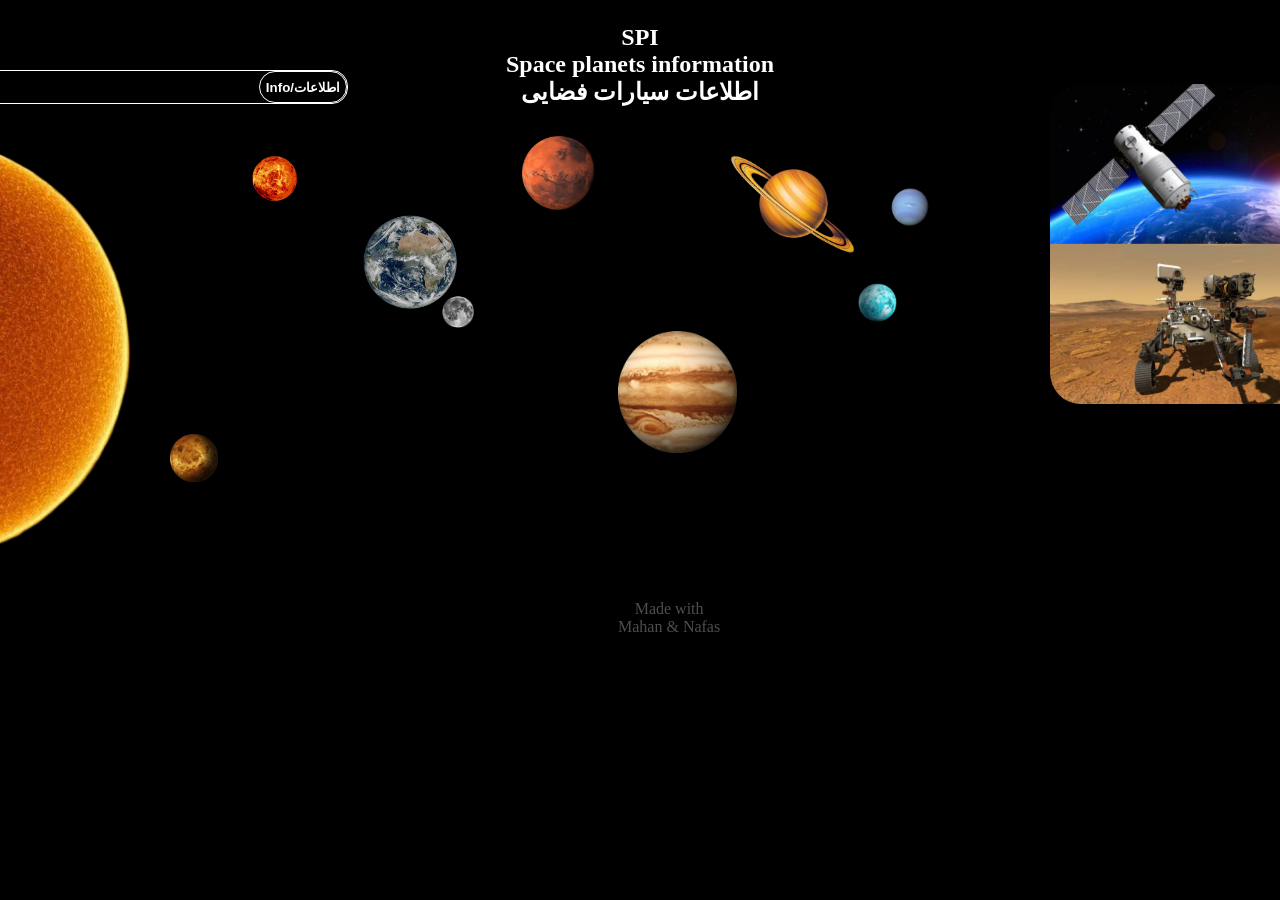
<file: index.html>
<!DOCTYPE html>
<html lang="en">

<head>
    <meta charset="UTF-8">
    <meta name="viewport" content="width=device-width, initial-scale=1.0">
    <link rel="stylesheet" href="style.css">
    <title>SPI</title>
</head>

<body>
    <!-- header -->
    <p class="title"><b>SPI<br>Space planets information<br>اطلاعات سیارات فضایی</b></p>
    <!-- button -->
    <div class="page2">
        <a href="project.html" target="_blank"><button class="information">
                <b>Info/اطلاعات</b>
            </button>
        </a>
    </div>
    <div class="planets">
        <div class="S">
            <a href="" target="_blank"> <img class="Sun p" src="1Sun.png"></a>
        </div>
        <div class="S">
            <a href="" target="_blank"> <img class="Mercury p" src="2Mercury.png"></a>
        </div>
    </div>
    <div class="S">
        <a href="" target="_blank"> <img class="Venus p" src="3Venus.png"></a>
    </div>
    </div>
    <div class="S">
        <a href="" target="_blank"> <img class="Earth p" src="4Earth.png"></a>
    </div>
    <div class="S">
        <a href="" target="_blank"> <img class="Moon p" src="5Moon.png"></a>
    </div>
    </div>
    <div class="S">
        <a href="" target="_blank"> <img class="Mars p" src="6Mars.png"></a>
    </div>
    </div>
    <div class="S">
        <a href="" target="_blank"> <img class="Jupiter p" src="7Jupiter.png"></a>
    </div>
    <div class="S">
        <a href="" target="_blank"> <img class="Saturn" src="8Saturn.png"></a>
    </div>
    <div class="S">
        <a href="" target="_blank"> <img class="Uranus p" src="9Uranus.png"></a>
    </div>
    <div class="S">
        <a href="" target="_blank"> <img class="Neptune p" src="10Neptune.png"></a>
    </div>
    </div>
    <a href="machine.html" target="_blank">
    <div class="infop">
    <img class="probe" src="probe.jpg" alt="">
    </div>
    </a>

    <div class="s star">.</div>
    <div class="s1 star"></div>
    <div class="s2 star"></div>
    <div class="s3 star"></div>
    <div class="s4 star"></div>
    <div class="s5 star"></div>
    <div class="s6 star"></div>
    <div class="s7 star"></div>
    <div class="s8 star"></div>
    <div class="s9 star"></div>
    <div class="s10 star"></div>
    <div class="s11 star"></div>
    <div class="s12 star"></div>
    <div class="s13 star"></div>
    <div class="s14 star"></div>
    <div class="s15 star"></div>
    <div class="s16 star"></div>
    <div class="s17 star"></div>
    <div class="s18 star"></div>
    <div class="s19 star"></div>
    <div class="s20 star"></div>
    <div class="s12 star"></div>
    <div class="s22 star"></div>
    <div class="s23 star"></div>
    <div class="s24 star"></div>
    <div class="s25 star"></div>
    <div class="s26 star"></div>
    <div class="s27 star"></div>
    <div class="s28 star"></div>
    <div class="s29 star"></div>
    <div class="s30 star"></div>
    <div class="s31 star"></div>
    <div class="s32 star"></div>
    <div class="s33 star"></div>
    <div class="s34 star"></div>
    <div class="s35 star"></div>
    <div class="s36 star"></div>
    <div class="s37 star"></div>
    <div class="s38 star"></div>
    <div class="s39 star"></div>
    <div class="s40 star"></div>
    <div class="s41 star"></div>
    <div class="s42 star"></div>
    <div class="s43 star"></div>
    <div class="s44 star"></div>
    <div class="s45 star"></div>
    <div class="s46 star"></div>
    <div class="s47 star"></div>
    <div class="s48 star"></div>
    <div class="s49 star"></div>
    <div class="s50 star"></div>
    <div class="s51 star"></div>
    <div class="s52 star"></div>
    <div class="s53 star"></div>
    <div class="s54 star"></div>
    <div class="s55 star"></div>
    <div class="s56 star"></div>
    <div class="s57 star"></div>
    <div class="s58 star"></div>
    <div class="s59 star"></div>
    <div class="s60 star"></div>
    <span class="list">
        <p class="Made">Made with<br>Mahan & Nafas</p>
</body>

</html>
</file>
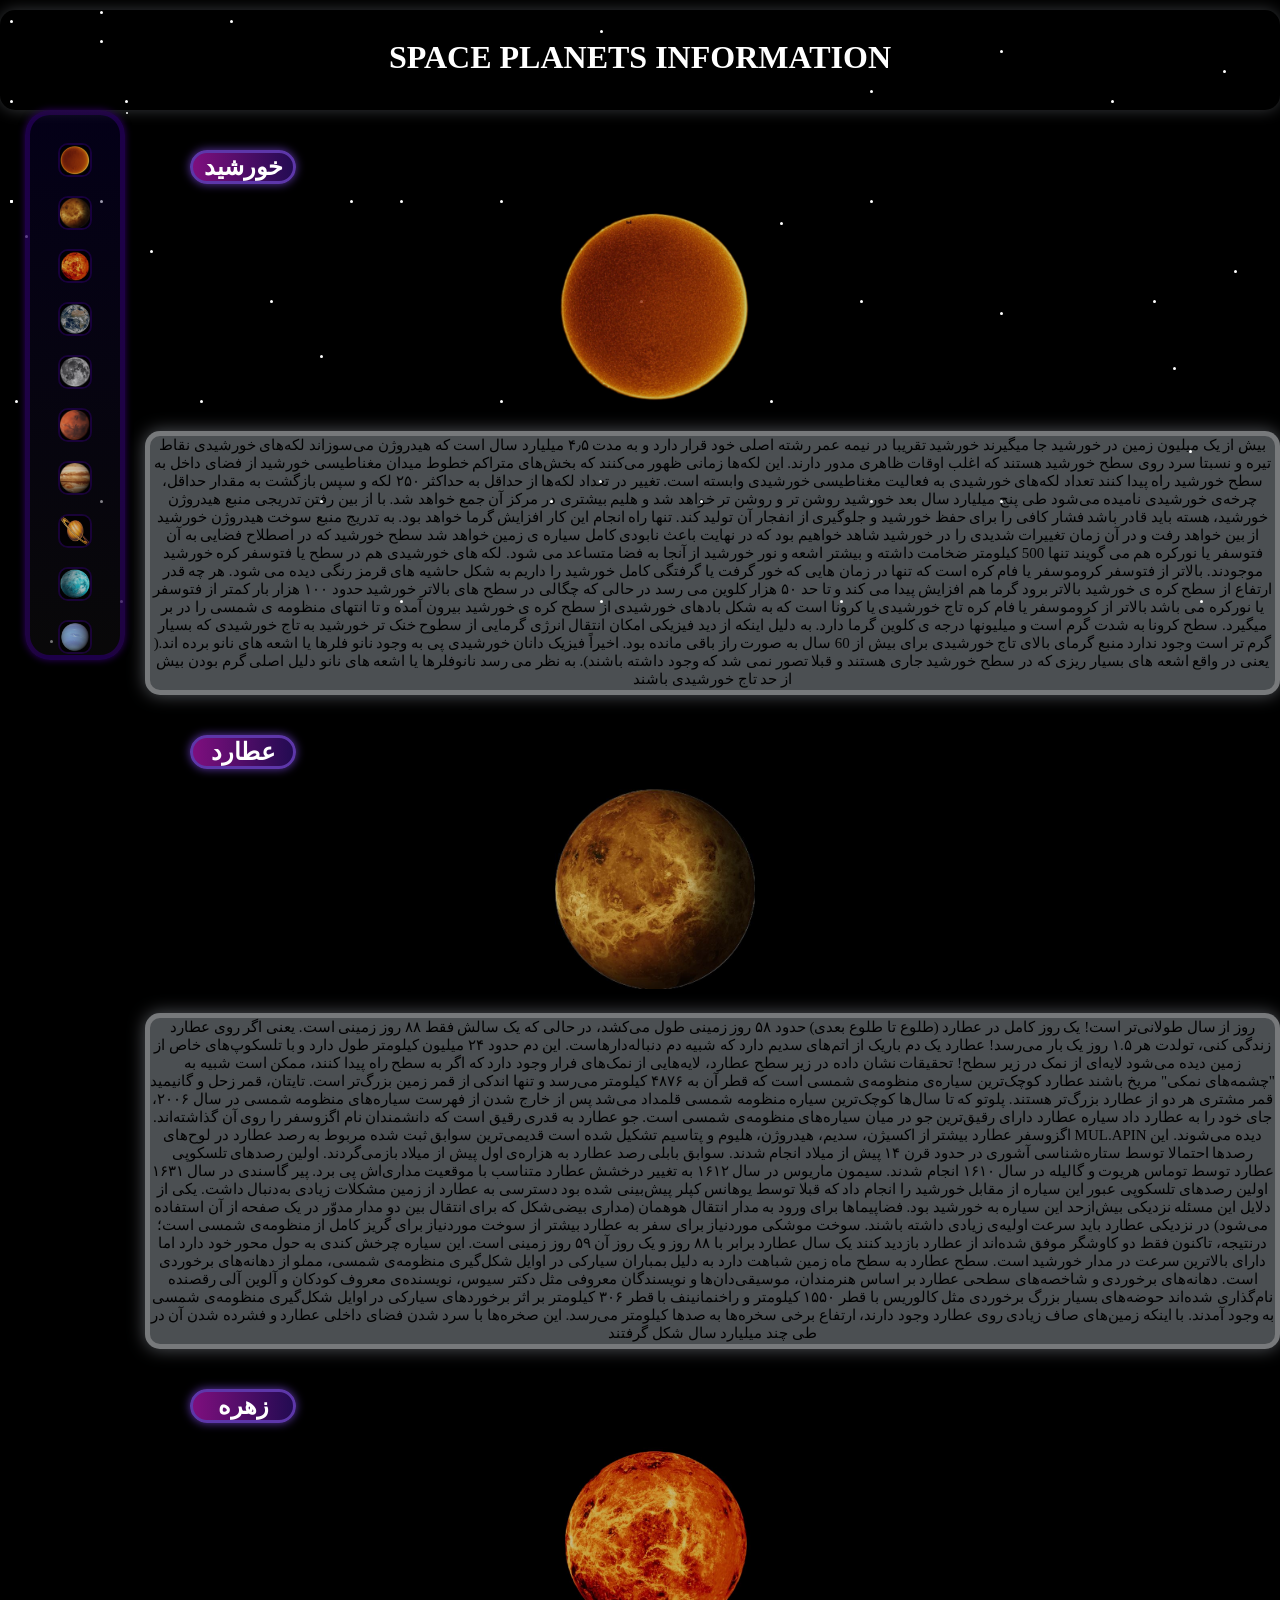
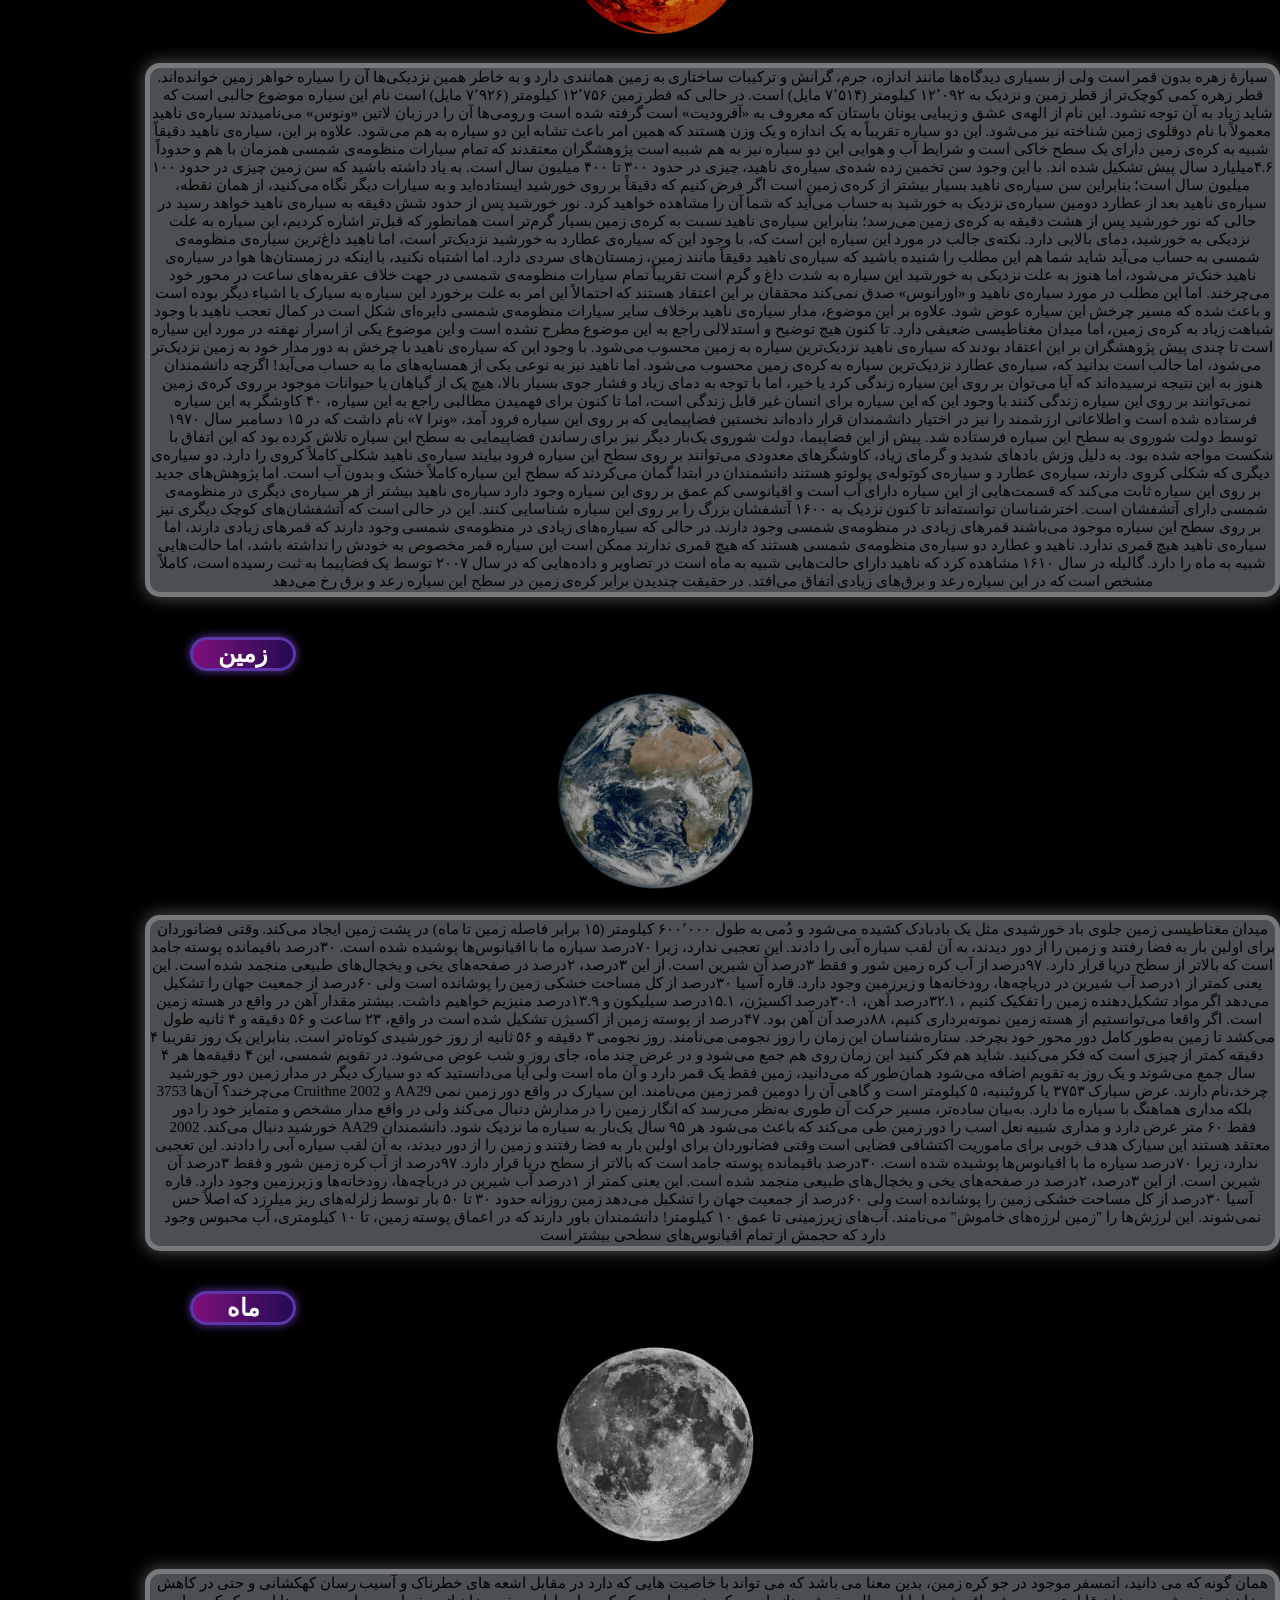
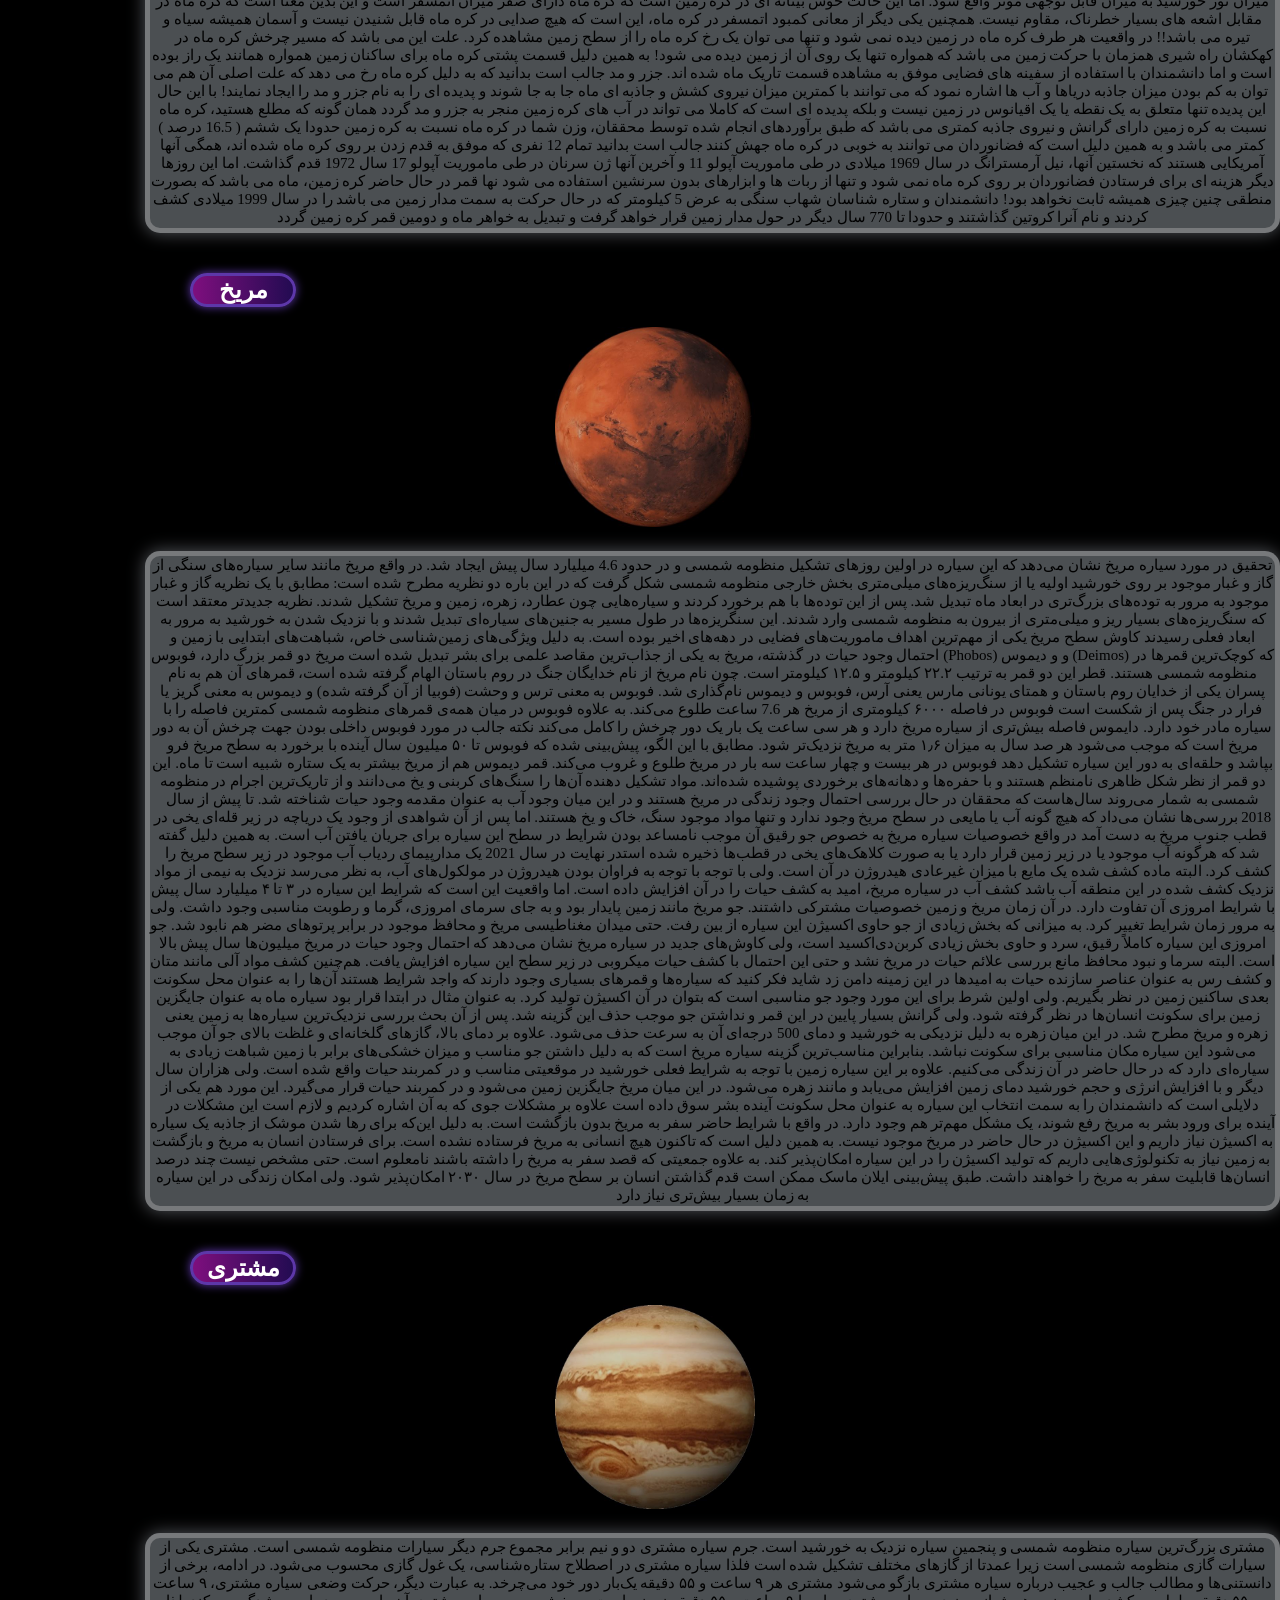
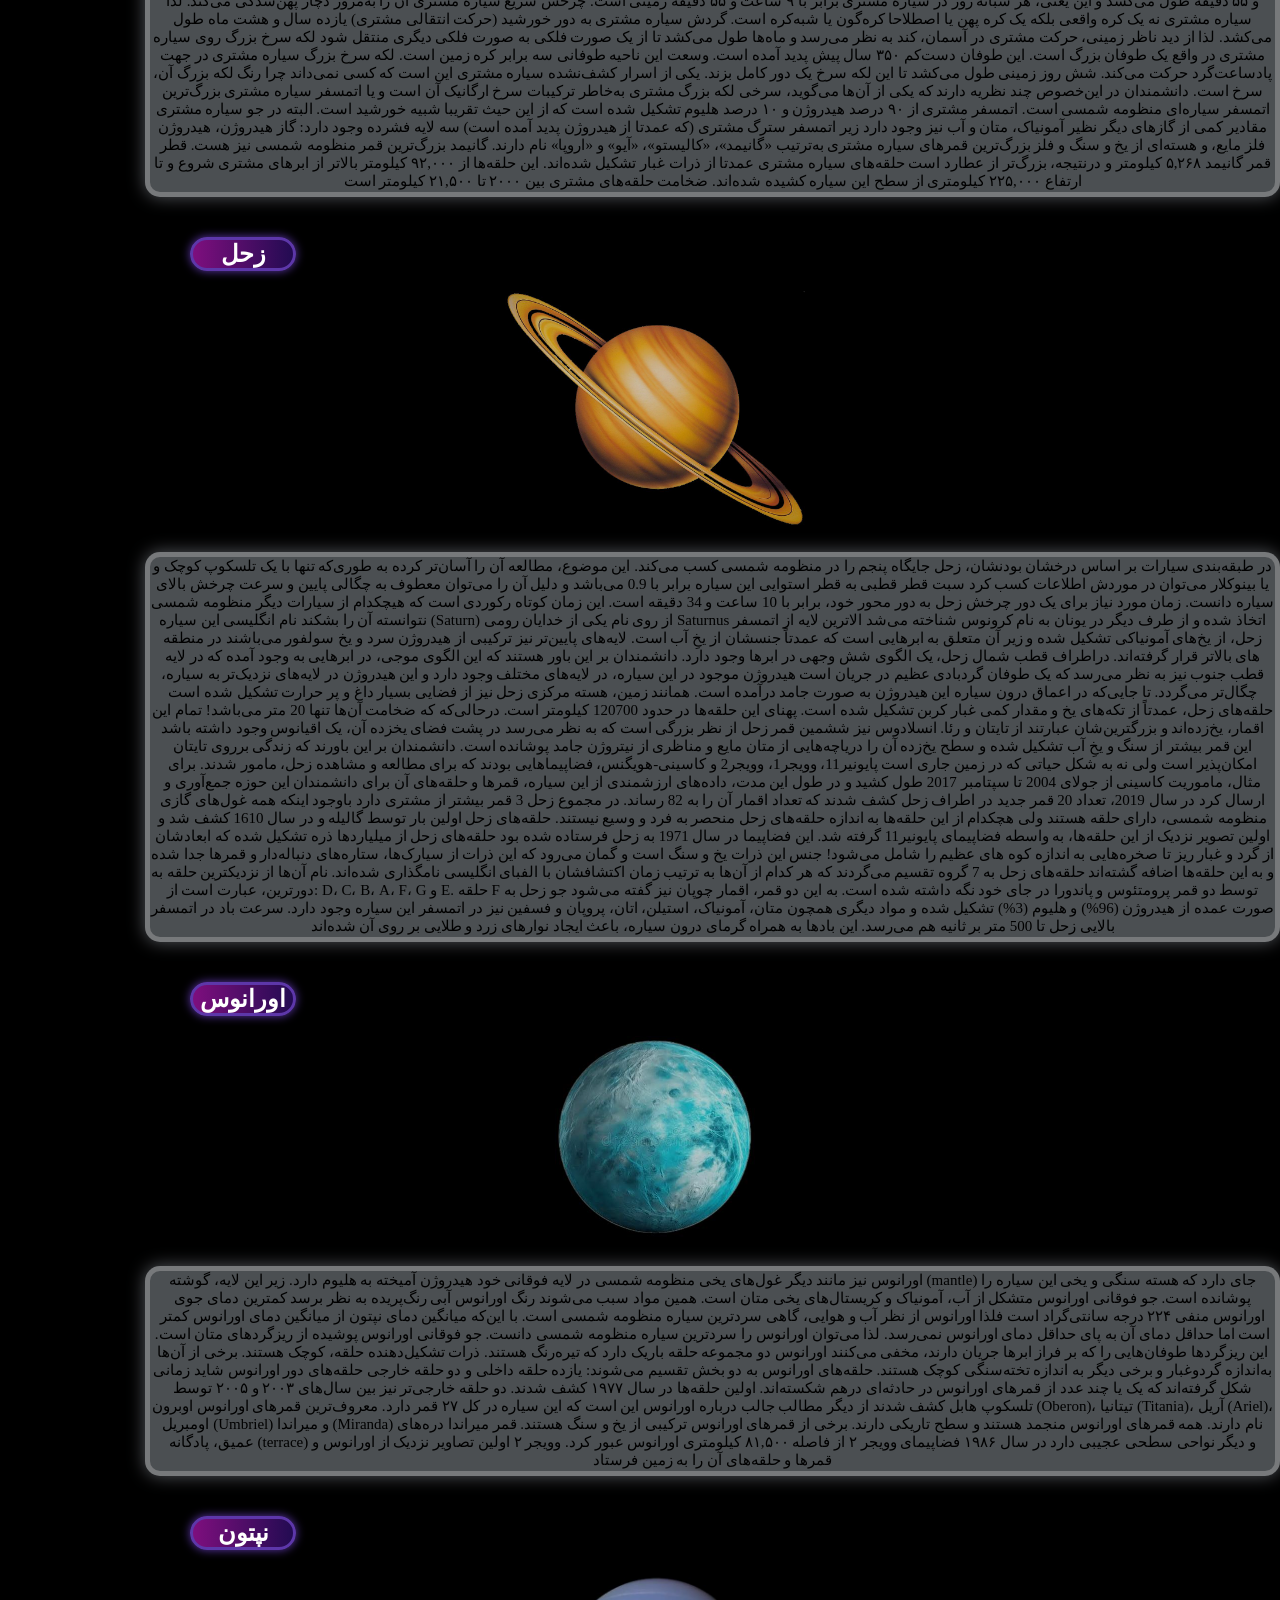
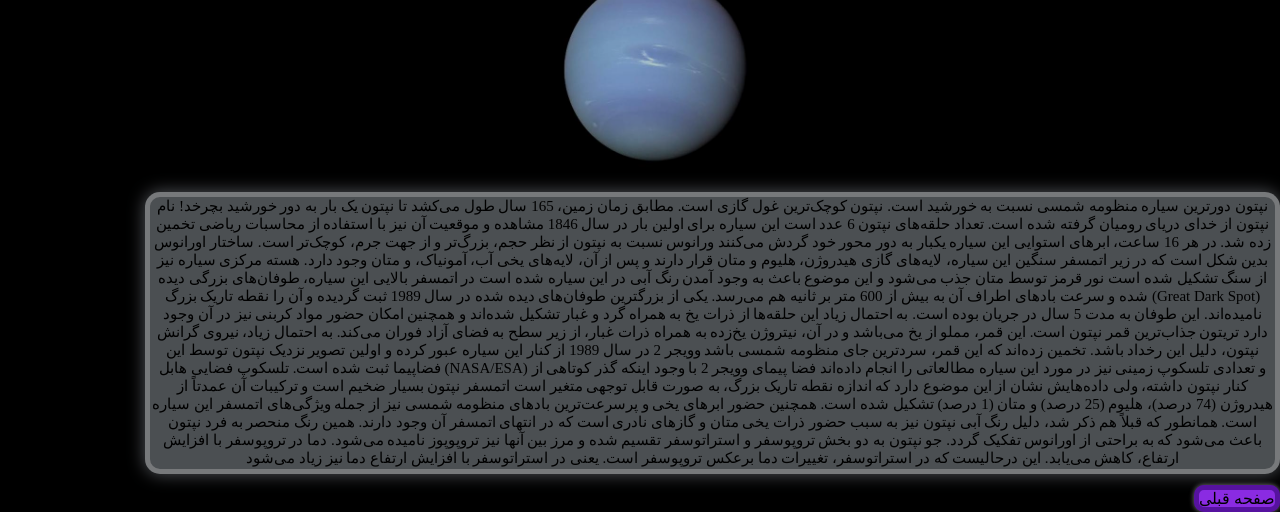
<file: project.html>
<!DOCTYPE html>
<html lang="en">
<head>
    <meta charset="UTF-8">
    <meta name="viewport" content="width=device-width, initial-scale=1.0">
    <title>Document</title>
    <link rel="stylesheet" href="project.css">
</head>
<body>

    <h1 id="h1">
    SPACE PLANETS INFORMATION
    </h1>

    <div class="stars star">.</div>
    <div class="stars1 star"></div>
    <div class="stars2 star"></div>
    <div class="stars3 star"></div>
    <div class="stars4 star"></div>
    <div class="stars5 star"></div>
    <div class="stars6 star"></div>
    <div class="stars7 star"></div>
    <div class="stars8 star"></div>
    <div class="stars9 star"></div>
    <div class="stars10 star"></div>
    <div class="stars11 star"></div>
    <div class="stars12 star"></div>
    <div class="stars13"></div>
    <div class="stars14"></div>
    <div class="stars15"></div>
    <div class="stars16"></div>
    <div class="stars17"></div>
    <div class="stars18"></div>
    <div class="stars19"></div>
    <div class="stars20"></div>
    <div class="stars12"></div>
    <div class="stars22"></div>
    <div class="stars23"></div>
    <div class="stars24"></div>
    <div class="stars25"></div>
    <div class="stars26"></div>
    <div class="stars27"></div>
    <div class="stars28"></div>
    <div class="stars29"></div>
    <div class="stars30"></div>
    <div class="s31"></div>
    <div class="s32"></div>
    <div class="s33"></div>
    <div class="s34"></div>
    <div class="s35"></div>
    <div class="s36"></div>
    <div class="s37"></div>
    <div class="s38"></div>
    <div class="s39"></div>
    <div class="s40"></div>
    <div class="s41"></div>
    <div class="s42"></div>
    <div class="s43"></div>
    <div class="s44"></div>
    <div class="s45"></div>
    <div class="s46"></div>
    <div class="s47"></div>
    <div class="s48"></div>
    <div class="s49"></div>
    <div class="s50"></div>
    <div class="s51"></div>
    <div class="s52"></div>
    <div class="s53"></div>
    <div class="s54"></div>
    <div class="s55"></div>
    <div class="s56 star"></div>
    <div class="s57"></div>
    <div class="s58"></div>
    <div class="s59"></div>
    <div class="s60"></div>
    <div class="nav">
    <nav>
    <ol>
        <li><a href="#khorshid"><img src="IMG_20260526_182409.jpg" alt="خورشید" class="snav"></a></li>
        <li><a href="#atarod"><img src="IMG_20260526_182413.jpg" alt="عطارد" class="snav"></a></li>
        <li><a href="#zohre"><img src="IMG_20260526_182416.jpg" alt="زهره" class="snav"></a></li>
        <li><a href="#zamin"><img src="IMG_20260526_182420.jpg" alt="زمین" class="snav"></a></li>
        <li><a href="#mah"><img src="IMG_20260526_182453.jpg" alt="ماه" class="snav"></a></li>
        <li><a href="#merikh"><img src="IMG_20260526_182423.jpg" alt="مریخ" class="snav"></a></li>
        <li><a href="#moshtari"><img src="IMG_20260526_182439.jpg" alt="مشتری" class="snav"></a></li>
        <li><a href="#zohal"><img src="IMG_20260526_182442.jpg" alt="زحل" class="snav"></a></li>
        <li><a href="#oranoos"><img src="IMG_20260526_182445.jpg" alt="اورانوس" class="snav"></a></li>
        <li><a href="#nepton"><img src="IMG_20260526_182448.jpg" alt="نپتون" class="snav"></a></li>
    </ol>
</nav>
</div>

    
<h2 id="khorshid" >خورشید</h2>
<img src="IMG_20260526_182409.jpg" alt="خورشید">
<p>بیش از یک میلیون زمین  در خورشید جا میگیرند
خورشید تقریبا در نیمه عمر رشته اصلی خود قرار دارد و به مدت ۴٫۵ میلیارد سال است که هیدروژن می‌سوزاند 
لکه‌های خورشیدی نقاط تیره و نسبتا سرد روی سطح خورشید هستند که اغلب اوقات ظاهری مدور دارند. این لکه‌ها زمانی ظهور می‌کنند که بخش‌های متراکم خطوط میدان مغناطیسی خورشید از فضای داخل به سطح خورشید راه پیدا کنند
تعداد لکه‌های خورشیدی به فعالیت مغناطیسی خورشیدی وابسته است. تغییر در تعداد لکه‌ها از حداقل به حداکثر ۲۵۰ لکه و سپس بازگشت به مقدار حداقل، چرخه‌ی خورشیدی نامیده می‌شود
طی پنج میلیارد سال بعد خورشید روشن تر و روشن تر خواهد شد و هلیم بیشتری در مرکز آن جمع خواهد شد. با از بین رفتن تدریجی منبع هیدروژن خورشید، هسته باید قادر باشد فشار کافی را برای حفظ خورشید و جلوگیری از انفجار آن تولید کند. تنها راه انجام این کار افزایش گرما خواهد بود. به تدریج منبع سوخت هیدروژن خورشید از بین خواهد رفت و در آن زمان تغییرات شدیدی را در خورشید شاهد خواهیم بود که در نهایت باعث نابودی کامل سیاره ی زمین خواهد شد
سطح خورشید که در اصطلاح فضایی به آن فتوسفر یا نورکره هم می گویند تنها 500 کیلومتر ضخامت داشته و بیشتر اشعه و نور خورشید از آنجا به فضا متساعد می شود. لکه های خورشیدی هم در سطح یا فتوسفر کره خورشید موجودند. بالاتر از فتوسفر کروموسفر یا فام کره است که تنها در زمان هایی که خور گرفت یا گرفتگی کامل خورشید را داریم به شکل حاشیه های قرمز رنگی دیده می شود. هر چه قدر ارتفاع از سطح کره ی خورشید بالاتر برود گرما هم افزایش پیدا می کند و تا حد ۵۰ هزار کلوین می رسد در حالی که چگالی در سطح های بالاتر خورشید حدود ۱۰۰ هزار بار کمتر از فتوسفر یا نورکره می باشد
بالاتر از کروموسفر یا فام کره تاج خورشیدی یا کرونا است که به شکل بادهای خورشیدی از سطح کره ی خورشید بیرون آمده و تا انتهای منظومه ی شمسی را در بر میگیرد. سطح کرونا به شدت گرم است و میلیونها درجه ی کلوین گرما دارد. به دلیل اینکه از دید فیزیکی امکان انتقال انرژی گرمایی از سطوح خنک تر خورشید به تاج خورشیدی که بسیار گرم تر است وجود ندارد منبع گرمای بالای تاج خورشیدی برای بیش از 60 سال به صورت راز باقی مانده بود. اخیراً فیزیک دانان خورشیدی پی به وجود نانو فلرها یا اشعه های نانو برده اند.( یعنی در واقع اشعه های بسیار ریزی که در سطح خورشید جاری هستند و قبلا تصور نمی شد که وجود داشته باشند). به نظر می رسد نانوفلرها یا اشعه های نانو دلیل اصلی گرم بودن بیش از حد تاج خورشیدی باشند
</p>



<h2 id="atarod">عطارد</h2>
<img src="IMG_20260526_182413.jpg" alt="عطارد">
<p>روز از سال طولانی‌تر است! یک روز کامل در عطارد (طلوع تا طلوع بعدی) حدود ۵۸ روز زمینی طول می‌کشد، در حالی که یک سالش فقط ۸۸ روز زمینی است. یعنی اگر روی عطارد زندگی کنی، تولدت هر ۱.۵ روز یک بار می‌رسد!
عطارد یک دم باریک از اتم‌های سدیم دارد که شبیه دم دنباله‌دارهاست. این دم حدود ۲۴ میلیون کیلومتر طول دارد و با تلسکوپ‌های خاص از زمین دیده می‌شود
لایه‌ای از نمک در زیر سطح! تحقیقات نشان داده در زیر سطح عطارد، لایه‌هایی از نمک‌های فرار وجود دارد که اگر به سطح راه پیدا کنند، ممکن است شبیه به "چشمه‌های نمکی" مریخ باشند
عطارد کوچک‌ترین سیاره‌ی منظومه‌ی شمسی است که قطر آن به ۴۸۷۶ کیلومتر می‌رسد و تنها اندکی از قمر زمین بزرگ‌تر است. تایتان، قمر زحل و گانیمید قمر مشتری هر دو از عطارد بزرگ‌تر هستند. پلوتو که تا سال‌ها کوچک‌ترین سیاره منظومه شمسی قلمداد می‌شد پس از خارج شدن از فهرست‌ سیاره‌های منظومه شمسی در سال ۲۰۰۶، جای خود را به عطارد داد
سیاره عطارد دارای رقیق‌ترین جو در میان سیاره‌های منظومه‌ی شمسی است. جو عطارد به قدری رقیق است که دانشمندان نام اگزوسفر را روی آن گذاشته‌اند. اگزوسفر عطارد بیشتر از اکسیژن، سدیم، هیدروژن، هلیوم و پتاسیم تشکیل شده است
قدیمی‌ترین سوابق ثبت شده‌ مربوط به رصد عطارد در لوح‌های MUL.APIN دیده می‌شوند. این رصدها احتمالا توسط ستاره‌شناسی آشوری در حدود قرن ۱۴ پیش از میلاد انجام شدند. سوابق بابلی رصد عطارد به هزاره‌ی اول پیش از میلاد بازمی‌گردند.

اولین رصدهای تلسکوپی عطارد توسط توماس هریوت و گالیله در سال ۱۶۱۰ انجام شدند. سیمون ماریوس در سال ۱۶۱۲ به تغییر درخشش عطارد متناسب با موقعیت مداری‌اش پی برد. پیر گاسندی در سال ۱۶۳۱ اولین رصدهای تلسکوپی عبور این سیاره از مقابل خورشید را انجام داد که قبلا توسط یوهانس کپلر پیش‌بینی شده بود
دسترسی به عطارد از زمین مشکلات زیادی به‌دنبال داشت. یکی از دلایل این مسئله نزدیکی بیش‌ازحد این سیاره به خورشید بود. فضاپیماها برای ورود به مدار انتقال هوهمان (مداری بیضی‌شکل که برای انتقال بین دو مدار مدوّر در یک صفحه از آن استفاده می‌شود) در نزدیکی عطارد باید سرعت اولیه‌ی زیادی داشته باشند. سوخت موشکی موردنیاز برای سفر به عطارد بیشتر از سوخت موردنیاز برای گریز کامل از منظومه‌ی شمسی است؛ درنتیجه، تاکنون فقط دو کاوشگر موفق شده‌اند از عطارد بازدید کنند
یک سال عطارد برابر با ۸۸ روز و یک روز آن ۵۹ روز زمینی است. این سیاره چرخش کندی به حول محور خود دارد اما دارای بالاترین سرعت در مدار خورشید است.

سطح عطارد به سطح ماه زمین شباهت دارد به دلیل بمباران سیارکی در اوایل شکل‌گیری منظومه‌ی شمسی، مملو از دهانه‌های برخوردی است. دهانه‌های برخوردی و شاخصه‌های سطحی عطارد بر اساس هنرمندان، موسیقی‌دان‌ها و نویسندگان معروفی مثل دکتر سیوس، نویسنده‌ی معروف کودکان و آلوین آلی رقصنده نام‌گذاری شده‌اند

حوضه‌های بسیار بزرگ برخوردی مثل کالوریس با قطر ۱۵۵۰ کیلومتر و راخنمانینف با قطر ۳۰۶ کیلومتر بر اثر برخوردهای سیارکی در اوایل شکل‌گیری منظومه‌ی شمسی به وجود آمدند. با اینکه زمین‌های صاف زیادی روی عطارد وجود دارند، ارتفاع برخی سخره‌ها به صدها کیلومتر می‌رسد. این صخره‌ها با سرد شدن فضای داخلی عطارد و فشرده شدن آن در طی چند میلیارد سال شکل گرفتند
</p>



<h2 id="zohre">زهره</h2>
<img src="IMG_20260526_182416.jpg" alt="زهره">
<p>سیارهٔ زهره بدون قمر است ولی از بسیاری دیدگاه‌ها مانند اندازه، جرم، گرانش و ترکیبات ساختاری به زمین همانندی دارد و به خاطر همین نزدیکی‌ها آن را سیاره خواهر زمین خوانده‌اند. قطر زهره کمی کوچک‌تر از قطر زمین و نزدیک به ۱۲٬۰۹۲ کیلومتر (۷٬۵۱۴ مایل) است. در حالی که قطر زمین ۱۲٬۷۵۶ کیلومتر (۷٬۹۲۶ مایل) است
    نام این سیاره موضوع جالبی است که شاید زیاد به آن توجه نشود. این نام از الهه‌ی عشق و زیبایی یونان باستان که معروف به «آفرودیت» است گرفته شده است و رومی‌ها آن را در زبان لاتین «ونوس» می‌نامیدند
    سیاره‌ی ناهید معمولاً با نام دوقلوی زمین شناخته نیز می‌شود. این دو سیاره تقریباً به یک اندازه و یک وزن هستند که همین امر باعث تشابه این دو سیاره به هم می‌شود. علاوه بر این، سیاره‌ی ناهید دقیقاً شبیه به کره‌ی زمین دارای یک سطح خاکی است و شرایط آب و هوایی این دو سیاره نیز به هم شبیه است
    پژوهشگران معتقدند که تمام سیارات منظومه‌ی شمسی همزمان با هم و حدوداً ۴.۶میلیارد سال پیش تشکیل شده اند. با این وجود سن تخمین زده شده‌ی سیاره‌ی ناهید، چیزی در حدود ۳۰۰ تا ۴۰۰ میلیون سال است. به یاد داشته باشید که سن زمین چیزی در حدود ۱۰۰ میلیون سال است؛ بنابراین سن سیاره‌ی ناهید بسیار بیشتر از کره‌ی زمین است
    اگر فرض کنیم که دقیقاً بر روی خورشید ایستاده‌اید و به سیارات دیگر نگاه می‌کنید، از همان نقطه، سیاره‌ی ناهید بعد از عطارد دومین سیاره‌ی نزدیک به خورشید به حساب می‌آید که شما آن را مشاهده خواهید کرد. نور خورشید پس از حدود شش دقیقه به سیاره‌ی ناهید خواهد رسید در حالی که نور خورشید پس از هشت دقیقه به کره‌ی زمین می‌رسد؛ بنابراین سیاره‌ی ناهید نسبت به کره‌ی زمین بسیار گرم‌تر است
    همانطور که قبل‌تر اشاره کردیم، این سیاره به علت نزدیکی به خورشید، دمای بالایی دارد. نکته‌ی جالب در مورد این سیاره این است که، با وجود این که سیاره‌ی عطارد به خورشید نزدیک‌تر است، اما ناهید داغ‌ترین سیاره‌ی منظومه‌ی شمسی به حساب می‌آید
    شاید شما هم این مطلب را شنیده باشید که سیاره‌ی ناهید دقیقاً مانند زمین، زمستان‌های سردی دارد. اما اشتباه نکنید، با اینکه در زمستان‌ها هوا در سیاره‌ی ناهید خنک‌تر می‌شود، اما هنوز به علت نزدیکی به خورشید این سیاره به شدت داغ و گرم است
    تقریباً تمام سیارات منظومه‌ی شمسی در جهت خلاف عقربه‌های ساعت در محور خود می‌چرخند. اما این مطلب در مورد سیاره‌ی ناهید و «اورانوس» صدق نمی‌کند
    محققان بر این اعتقاد هستند که احتمالاً این امر به علت برخورد این سیاره به سیارک یا اشیاء دیگر بوده است و باعث شده که مسیر چرخش این سیاره عوض شود. علاوه بر این موضوع، مدار سیاره‌ی ناهید برخلاف سایر سیارات منظومه‌ی شمسی دایره‌ای شکل است
در کمال تعجب ناهید با وجود شباهت زیاد به کره‌ی زمین، اما میدان مغناطیسی ضعیفی دارد. تا کنون هیچ توضیح و استدلالی راجع به این موضوع مطرح نشده است و این موضوع یکی از اسرار نهفته در مورد این سیاره است
تا چندی پیش پژوهشگران بر این اعتقاد بودند که سیاره‌ی ناهید نزدیک‌ترین سیاره به زمین محسوب می‌شود. با وجود این که سیاره‌ی ناهید با چرخش به دور مدار خود به زمین نزدیک‌تر می‌شود، اما جالب است بدانید که، سیاره‌ی عطارد نزدیک‌ترین سیاره به کره‌ی زمین محسوب می‌شود. اما ناهید نیز به نوعی یکی از همسایه‌های ما به حساب می‌آید!
اگرچه دانشمندان هنوز به این نتیجه نرسیده‌اند که آیا می‌توان بر روی این سیاره زندگی کرد یا خیر، اما با توجه به دمای زیاد و فشار جوی بسیار بالا، هیچ یک از گیاهان یا حیوانات موجود بر روی کره‌ی زمین نمی‌توانند بر روی این سیاره زندگی کنند
با وجود این که این سیاره برای انسان غیر قابل زندگی است، اما تا کنون برای فهمیدن مطالبی راجع به این سیاره، ۴۰ کاوشگر به این سیاره فرستاده شده است و اطلاعاتی ارزشمند را نیز در اختیار دانشمندان قرار داده‌اند
نخستین فضاپیمایی که بر روی این سیاره فرود آمد، «ونرا ۷» نام داشت که در ۱۵ دسامبر سال ۱۹۷۰ توسط دولت شوروی به سطح این سیاره فرستاده شد.
پیش از این فضاپیما، دولت شوروی یک‌بار دیگر نیز برای رساندن فضاپیمایی به سطح این سیاره تلاش کرده بود که این اتفاق با شکست مواجه شده بود. به دلیل وزش باد‌های شدید و گرمای زیاد، کاوشگر‌های معدودی می‌توانند بر روی سطح این سیاره فرود بیایند
سیاره‌ی ناهید شکلی کاملاً کروی را دارد. دو سیاره‌ی دیگری که شکلی کروی دارند، سیاره‌ی عطارد و سیاره‌ی کوتوله‌ی پولوتو هستند
دانشمندان در ابتدا گمان می‌کردند که سطح این سیاره کاملاً خشک و بدون آب است. اما پژوهش‌های جدید بر روی این سیاره ثابت می‌کند که قسمت‌هایی از این سیاره دارای آب است و اقیانوسی کم عمق بر روی این سیاره وجود دارد
سیاره‌ی ناهید بیشتر از هر سیاره‌ی دیگری در منظومه‌ی شمسی دارای آتشفشان است. اخترشناسان توانسته‌اند تا کنون نزدیک به ۱۶۰۰ آتشفشان بزرگ را بر روی این سیاره شناسایی کنند. این در حالی است که آتشفشان‌های کوچک دیگری نیز بر روی سطح این سیاره موجود می‌باشند
قمر‌های زیادی در منظومه‌ی شمسی وجود دارند. در حالی که سیاره‌های زیادی در منظومه‌ی شمسی وجود دارند که قمر‌های زیادی دارند، اما سیاره‌ی ناهید هیچ قمری ندارد. ناهید و عطارد دو سیاره‌ی منظومه‌ی شمسی هستند که هیچ قمری ندارند
ممکن است این سیاره قمر مخصوص به خودش را نداشته باشد، اما حالت‌هایی شبیه به ماه را دارد. گالیله در سال ۱۶۱۰ مشاهده کرد که ناهید دارای حالت‌هایی شبیه به ماه است
در تصاویر و داده‌هایی که در سال ۲۰۰۷ توسط یک فضاپیما به ثبت رسیده است، کاملاً مشخص است که در این سیاره رعد و برق‌های زیادی اتفاق می‌افتد. در حقیقت چندیدن برابر کره‌ی زمین در سطح این سیاره رعد و برق رخ می‌دهد
</p>



<h2 id="zamin">زمین</h2>
<img src="IMG_20260526_182420.jpg" alt="زمین">
<p>میدان مغناطیسی زمین جلوی باد خورشیدی مثل یک بادبادک کشیده می‌شود و دُمی به طول ۶۰۰٬۰۰۰ کیلومتر (۱۵ برابر فاصله زمین تا ماه) در پشت زمین ایجاد می‌کند.
وقتی فضانوردان برای اولین بار به فضا رفتند و زمین را از دور دیدند، به آن لقب سیاره آبی را دادند. این تعجبی ندارد، زیرا ۷۰درصد سیاره ما با اقیانوس‌ها پوشیده شده است. ۳۰درصد باقیمانده پوسته جامد است که بالاتر از سطح دریا قرار دارد.

۹۷درصد از آب کره زمین شور و فقط ۳درصد آن شیرین است. از این ۳درصد، ۲درصد در صفحه‌های یخی و یخچال‌های طبیعی منجمد شده است. این یعنی کمتر از ۱درصد آب شیرین در دریاچه‌ها، رودخانه‌ها و زیرزمین وجود دارد. قاره آسیا ۳۰درصد از کل مساحت خشکی زمین را پوشانده است ولی ۶۰درصد از جمعیت جهان را تشکیل می‌دهد
اگر مواد تشکیل‌دهنده زمین را تفکیک کنیم ، ۳۲.۱درصد آهن، ۳۰.۱درصد اکسیژن، ۱۵.۱درصد سیلیکون و ۱۳.۹درصد منیزیم خواهیم داشت. بیشتر مقدار آهن در واقع در هسته زمین است. اگر واقعا می‌توانستیم از هسته زمین نمونه‌برداری کنیم، ۸۸درصد آن آهن بود. ۴۷درصد از پوسته زمین از اکسیژن تشکیل شده است
در واقع، ۲۳ ساعت و ۵۶ دقیقه و ۴ ثانیه طول می‌کشد تا زمین به‌طور کامل دور محور خود بچرخد. ستاره‌شناسان این زمان را روز نجومی می‌نامند. روز نجومی ۳ دقیقه و ۵۶ ثانیه از روز خورشیدی کوتاه‌تر است. بنابراین یک روز تقریبا ۴ دقیقه کمتر از چیزی است که فکر می‌کنید. شاید هم فکر کنید این زمان روی هم جمع می‌شود و در عرض چند ماه، جای روز و شب عوض می‌شود. در تقویم شمسی، این ۴ دقیقه‌ها هر ۴ سال جمع می‌شوند و یک روز به تقویم اضافه می‌شود
همان‌طور که می‌دانید، زمین فقط یک قمر دارد و آن ماه است ولی آیا می‌دانستید که دو سیارک دیگر در مدار زمین دور خورشید می‌چرخند؟ آن‌ها 3753 Cruithne و 2002 AA29 نام دارند.

عرض سیارک ۳۷۵۳ یا کروئینیه، ۵ کیلومتر است و گاهی آن را دومین قمر زمین می‌نامند. این سیارک در واقع دور زمین نمی‎‌چرخد، بلکه مداری هماهنگ با سیاره ما دارد. به‌بیان ساده‌تر، مسیر حرکت آن طوری به‌نظر می‌رسد که انگار زمین را در مدارش دنبال می‌کند ولی در واقع مدار مشخص و متمایز خود را دور خورشید دنبال می‌کند.

2002 AA29 فقط ۶۰ متر عرض دارد و مداری شبیه نعل اسب را دور زمین طی می‌کند که باعث می‌شود هر ۹۵ سال یک‌بار به سیاره ما نزدیک شود. دانشمندان معتقد هستند این سیارک هدف خوبی برای ماموریت اکتشافی فضایی است
وقتی فضانوردان برای اولین بار به فضا رفتند و زمین را از دور دیدند، به آن لقب سیاره آبی را دادند. این تعجبی ندارد، زیرا ۷۰درصد سیاره ما با اقیانوس‌ها پوشیده شده است. ۳۰درصد باقیمانده پوسته جامد است که بالاتر از سطح دریا قرار دارد.

۹۷درصد از آب کره زمین شور و فقط ۳درصد آن شیرین است. از این ۳درصد، ۲درصد در صفحه‌های یخی و یخچال‌های طبیعی منجمد شده است. این یعنی کمتر از ۱درصد آب شیرین در دریاچه‌ها، رودخانه‌ها و زیرزمین وجود دارد. قاره آسیا ۳۰درصد از کل مساحت خشکی زمین را پوشانده است ولی ۶۰درصد از جمعیت جهان را تشکیل می‌دهد
زمین روزانه حدود ۳۰ تا ۵۰ بار توسط زلزله‌های ریز میلرزد که اصلاً حس نمی‌شوند. این لرزش‌ها را "زمین لرزه‌های خاموش" می‌نامند.
آب‌های زیرزمینی تا عمق ۱۰ کیلومتر! دانشمندان باور دارند که در اعماق پوسته زمین، تا ۱۰ کیلومتری، آب محبوس وجود دارد که حجمش از تمام اقیانوس‌های سطحی بیشتر است
</p>


<h2 id="mah">ماه</h2>
<img src="IMG_20260526_182453.jpg" alt="ماه">
<p>
همان گونه که می دانید، اتمسفر موجود در جو کره زمین، بدین معنا می باشد که می تواند با خاصیت هایی که دارد در مقابل اشعه های خطرناک و آسیب رسان کهکشانی و حتی در کاهش میزان نور خورشید به میزان قابل توجهی موثر واقع شود. اما این حالت خوش بینانه ای در کره زمین است که کره ماه دارای صفر میزان اتمسفر است و این بدین معنا است که کره ماه در مقابل اشعه های بسیار خطرناک، مقاوم نیست.

همچنین یکی دیگر از معانی کمبود اتمسفر در کره ماه، این است که هیچ صدایی در کره ماه قابل شنیدن نیست و آسمان همیشه سیاه و تیره می باشد!!
در واقعیت هر طرف کره ماه در زمین دیده نمی شود و تنها می توان یک رخ کره ماه را از سطح زمین مشاهده کرد. علت این می باشد که مسیر چرخش کره ماه در کهکشان راه شیری همزمان با حرکت زمین می باشد که همواره تنها یک روی آن از زمین دیده می شود!

به همین دلیل قسمت پشتی کره ماه برای ساکنان زمین همواره همانند یک راز بوده است و اما دانشمندان با استفاده از سفینه های فضایی موفق به مشاهده قسمت تاریک ماه شده اند.
جزر و مد جالب است بدانید که به دلیل کره ماه رخ می دهد که علت اصلی آن هم می توان به کم بودن میزان جاذبه دریاها و آب ها اشاره نمود که می توانند با کمترین میزان نیروی کشش و جاذبه ای ماه جا به جا شوند و پدیده ای را به نام جزر و مد را ایجاد نمایند!

با این حال این پدیده تنها متعلق به یک نقطه یا یک اقیانوس در زمین نیست و بلکه پدیده ای است که کاملا می تواند در آب های کره زمین منجر به جزر و مد گردد
همان گونه که مطلع هستید، کره ماه نسبت به کره زمین دارای گرانش و نیروی جاذبه کمتری می باشد که طبق برآوردهای انجام شده توسط محققان، وزن شما در کره ماه نسبت به کره زمین حدودا یک ششم ( 16.5 درصد ) کمتر می باشد و به همین دلیل است که فضانوردان می توانند به خوبی در کره ماه جهش کنند
جالب است بدانید تمام 12 نفری که موفق به قدم زدن بر روی کره ماه شده اند، همگی آنها آمریکایی هستند که نخستین آنها، نیل آرمسترانگ در سال 1969 میلادی در طی ماموریت آپولو 11 و آخرین آنها ژن سرنان در طی ماموریت آپولو 17 سال 1972 قدم گذاشت.

اما این روزها دیگر هزینه ای برای فرستادن فضانوردان بر روی کره ماه نمی شود و تنها از ربات ها و ابزارهای بدون سرنشین استفاده می شود
نها قمر در حال حاضر کره زمین، ماه می باشد که بصورت منطقی چنین چیزی همیشه ثابت نخواهد بود! دانشمندان و ستاره شناسان شهاب سنگی به عرض 5 کیلومتر که در حال حرکت به سمت مدار زمین می باشد را در سال 1999 میلادی کشف کردند و نام آنرا کروتین گذاشتند و حدودا تا 770 سال دیگر در حول مدار زمین قرار خواهد گرفت و تبدیل به خواهر ماه و دومین قمر کره زمین گردد
</p>



<h2 id="merikh">مریخ</h2>
<img src="IMG_20260526_182423.jpg" alt="مریخ">
<p>تحقیق در مورد سیاره مریخ نشان می‌دهد که این سیاره در اولین روزهای تشکیل منظومه شمسی و در حدود 4.6 میلیارد سال پیش ایجاد شد. در واقع مریخ مانند سایر سیاره‌های سنگی از گاز و غبار موجود بر روی خورشید اولیه یا از سنگ‌ریزه‌های میلی‌متری بخش خارجی منظومه شمسی شکل گرفت که در این باره دو نظریه مطرح شده است:
مطابق با یک نظریه گاز و غبار موجود به مرور به توده‌های بزرگ‌تری در ابعاد ماه تبدیل شد. پس از این توده‌ها با هم برخورد کردند و سیاره‌هایی چون عطارد، زهره، زمین و مریخ تشکیل شدند.
نظریه جدیدتر معتقد است که سنگ‌ریزه‌های بسیار ریز و میلی‌متری از بیرون به منظومه شمسی وارد شدند. این سنگریزه‌ها در طول مسیر به جنین‌های سیاره‌ای تبدیل شدند و با نزدیک شدن به خورشید به مرور به ابعاد فعلی رسیدند
کاوش سطح مریخ یکی از مهم‌ترین اهداف ماموریت‌های فضایی در دهه‌های اخیر بوده است. به دلیل ویژگی‌های زمین‌شناسی خاص، شباهت‌های ابتدایی با زمین و احتمال وجود حیات در گذشته، مریخ به یکی از جذاب‌ترین مقاصد علمی برای بشر تبدیل شده است
مریخ دو قمر بزرگ دارد، فوبوس (Phobos) و و دیموس (Deimos) که کوچک‌ترین قمرها در منظومه شمسی هستند. قطر این دو قمر به ترتیب ۲۲.۲ کیلومتر و ۱۲.۵ کیلومتر است. چون نام مریخ از نام خدایگان جنگ در روم باستان الهام گرفته شده است، قمرهای آن هم به نام پسران یکی از خدایان روم باستان و همتای یونانی مارس یعنی آرس، فوبوس و دیموس نام‌گذاری شد. فوبوس به معنی ترس و وحشت (فوبیا از آن گرفته شده) و دیموس به معنی گریز  یا فرار در جنگ پس از شکست است
فوبوس در فاصله ۶۰۰۰ کیلومتری از مریخ هر 7.6 ساعت طلوع می‌کند. به علاوه فوبوس در میان همه‌ی قمرهای منظومه شمسی کمترین فاصله را با سیاره مادر خود دارد. دایموس فاصله بیش‌تری از سیاره مریخ دارد و هر سی ساعت یک بار یک دور چرخش را کامل می‌کند
نکته جالب در مورد فوبوس داخلی بودن جهت چرخش آن به دور مریخ است که موجب می‌شود هر صد سال به میزان ۱٫۶ متر به مریخ نزدیک‌تر شود. مطابق با این الگو، پیش‌بینی شده که فوبوس تا ۵۰ میلیون سال آینده با برخورد به سطح مریخ فرو بپاشد و حلقه‌ای به دور این سیاره تشکیل دهد
فوبوس در هر بیست و چهار ساعت سه بار در مریخ طلوع و غروب می‌کند. قمر دیموس هم از مریخ بیشتر به یک ستاره شبیه است تا ماه. این دو قمر از نظر شکل ظاهری نامنظم هستند و با حفره‌ها و دهانه‌های برخوردی پوشیده شده‌اند. مواد تشکیل دهنده آن‌ها را سنگ‌های کربنی و یخ می‌دانند و از تاریک‌ترین اجرام در منظومه شمسی به شمار می‌روند
سال‌هاست که محققان در حال بررسی احتمال وجود زندگی در مریخ هستند و در این میان وجود آب به عنوان مقدمه وجود حیات شناخته شد. تا پیش از سال 2018 بررسی‌ها نشان می‌داد که هیچ گونه آب یا مایعی در سطح مریخ وجود ندارد و تنها مواد موجود سنگ، خاک و یخ هستند. اما پس از آن شواهدی از وجود یک دریاچه‌ در زیر قله‌ای یخی در قطب جنوب مریخ به دست آمد
در واقع خصوصیات سیاره مریخ به خصوص جو رقیق آن موجب نامساعد بودن شرایط در سطح این سیاره برای جریان یافتن آب است. به همین دلیل گفته شد که هرگونه آب موجود یا در زیر زمین قرار دارد یا به ‌صورت کلاهک‌های یخی در قطب‌ها ذخیره شده استدر نهایت در سال 2021 یک مدارپیمای ردیاب آب موجود در زیر سطح مریخ را کشف کرد. البته ماده کشف شده یک مایع با میزان غیرعادی هیدروژن در آن است. ولی با توجه با توجه به فراوان بودن هیدروژن در مولکول‌های آب، به نظر می‌رسد نزدیک به نیمی از مواد نزدیک کشف شده در این منطقه آب باشد
کشف آب در سیاره مریخ، امید به کشف حیات را در آن افزایش داده است. اما واقعیت این است که شرایط این سیاره در ۳ تا ۴ میلیارد سال پیش با شرایط امروزی آن تفاوت دارد. در آن زمان مریخ و زمین خصوصیات مشترکی داشتند. جو مریخ مانند زمین پایدار بود و به جای سرمای امروزی، گرما و رطوبت مناسبی وجود داشت. ولی به مرور زمان شرایط تغییر کرد. به میزانی که بخش زیادی از جو حاوی اکسیژن این سیاره از بین رفت. حتی میدان مغناطیسی مریخ و محافظ موجود در برابر پرتوهای مضر هم نابود شد. جو امروزی این سیاره کاملاً رقیق، سرد و حاوی بخش زیادی کربن‌دی‌اکسید است، ولی کاوش‌های جدید در سیاره مریخ نشان می‌دهد که احتمال وجود حیات در مریخ میلیون‌ها سال پیش بالا است. 
البته سرما و نبود محافظ مانع بررسی علائم حیات در مریخ نشد و حتی این احتمال با کشف حیات میکروبی در زیر سطح این سیاره افزایش یافت. هم‌چنین کشف مواد آلی مانند متان و کشف رس به عنوان عناصر سازنده حیات به امیدها در این زمینه دامن زد
شاید فکر کنید که سیاره‌ها و قمرهای بسیاری وجود دارند که واجد شرایط هستند آن‌ها را به عنوان محل سکونت بعدی ساکنین زمین در نظر بگیریم. ولی اولین شرط برای این مورد وجود جو مناسبی است که بتوان در آن اکسیژن تولید کرد. 

به عنوان مثال در ابتدا قرار بود سیاره ماه به عنوان جایگزین زمین برای سکونت انسان‌ها در نظر گرفته شود. ولی گرانش بسیار پایین در این قمر و نداشتن جو موجب حذف این گزینه شد. پس از آن بحث بررسی نزدیک‌ترین سیاره‌ها به زمین یعنی زهره و مریخ مطرح شد. در این میان زهره به دلیل نزدیکی به خورشید و دمای 500 درجه‌ای آن به سرعت حذف می‌شود. علاوه بر دمای بالا، گازهای گلخانه‌ای و غلظت بالای جو آن موجب می‌شود این سیاره مکان مناسبی برای سکونت نباشد. بنابراین مناسب‌ترین گزینه سیاره مریخ است که به دلیل داشتن جو مناسب و میزان خشکی‌های برابر با زمین شباهت زیادی به سیاره‌ای دارد که در حال حاضر در آن زندگی می‌کنیم.

علاوه بر این سیاره زمین با توجه به شرایط فعلی خورشید در موقعیتی مناسب و در کمربند حیات واقع شده است. ولی هزاران سال دیگر و با افزایش انرژی و حجم خورشید دمای زمین افزایش می‌یابد و مانند زهره می‌شود. در این میان مریخ جایگزین زمین می‌شود و در کمربند حیات قرار می‌گیرد. این مورد هم یکی از دلایلی است که دانشمندان را به سمت انتخاب این سیاره به عنوان محل سکونت آینده بشر سوق داده است
علاوه بر مشکلات جوی که به آن اشاره کردیم و لازم است این مشکلات در آینده برای ورود بشر به مریخ رفع شوند، یک مشکل مهم‌تر هم وجود دارد. در واقع با شرایط حاضر سفر به مریخ بدون بازگشت است. به دلیل این‌که برای رها شدن موشک از جاذبه یک سیاره به اکسیژن نیاز داریم و این اکسیژن در حال حاضر در مریخ موجود نیست. به همین دلیل است که تاکنون هیچ انسانی به مریخ فرستاده نشده است. برای فرستادن انسان به مریخ و بازگشت به زمین نیاز به تکنولوژی‌هایی داریم که تولید اکسیژن را در این سیاره امکان‌پذیر کند. 

به علاوه جمعیتی که قصد سفر به مریخ را داشته باشند نامعلوم است. حتی مشخص نیست چند درصد انسان‌ها قابلیت سفر به مریخ را خواهند داشت. طبق پیش‌بینی ایلان ماسک ممکن است قدم گذاشتن انسان بر سطح مریخ در سال ۲۰۳۰ امکان‌پذیر شود. ولی امکان زندگی در این سیاره به زمان بسیار بیش‌تری نیاز دارد
</p>



<h2 id="moshtari">مشتری</h2>
<img src="IMG_20260526_182439.jpg" alt="مشتری">
<p>مشتری بزرگ‌ترین سیاره منظومه شمسی و پنجمین سیاره نزدیک به خورشید است. جرم سیاره مشتری دو و نیم برابر مجموع جرم دیگر سیارات منظومه شمسی است. مشتری یکی از سیارات گازی منظومه شمسی است زیرا عمدتا از گازهای مختلف تشکیل شده است فلذا سیاره مشتری در اصطلاح ستاره‌شناسی، یک غول گازی محسوب می‌شود. در ادامه، برخی از دانستنی‌ها و مطالب جالب و عجیب درباره سیاره مشتری بازگو می‌شود
مشتری هر ۹ ساعت و ۵۵ دقیقه یک‌بار دور خود می‌چرخد. به عبارت دیگر، حرکت وضعی سیاره مشتری، ۹ ساعت و ۵۵ دقیقه طول می‌کشد و این یعنی، هر شبانه روز در سیاره مشتری برابر با ۹ ساعت و ۵۵ دقیقه زمینی است. چرخش سریع سیاره مشتری آن را به‌مرور دچار پهن‌شدگی می‌کند. لذا سیاره مشتری‌ نه یک کره واقعی بلکه یک کره پهن یا اصطلاحا کره‌گون یا شبه‌کره است.
گردش سیاره مشتری به دور خورشید (حرکت انتقالی مشتری) یازده سال و هشت ماه طول می‌کشد. لذا از دید ناظر زمینی، حرکت مشتری در آسمان، کند به نظر می‌رسد و ماه‌ها طول می‌کشد تا از یک صورت فلکی به صورت فلکی دیگری منتقل شود
لکه سرخ بزرگ روی سیاره مشتری در واقع یک طوفان بزرگ است. این طوفان دست‌کم ۳۵۰ سال پیش پدید آمده است. وسعت این ناحیه طوفانی سه برابر کره زمین است.

لکه سرخ بزرگ سیاره مشتری در جهت پادساعت‌گرد حرکت می‌کند. شش روز زمینی طول می‌کشد تا این لکه سرخ یک دور کامل بزند. یکی از اسرار کشف‌نشده سیاره مشتری این است که کسی نمی‌داند چرا رنگ لکه بزرگ آن، سرخ است. دانشمندان در این‌خصوص چند نظریه دارند که یکی از آن‌ها می‌گوید، سرخی لکه بزرگ مشتری به‌خاطر ترکیبات سرخ ارگانیک آن است
و یا اتمسفر سیاره مشتری بزرگ‌ترین اتمسفر سیاره‌ای منظومه شمسی است. اتمسفر مشتری از ۹۰ درصد هیدروژن و ۱۰ درصد هلیوم تشکیل شده است که از این حیث تقریبا شبیه خورشید است. البته در جو سیاره مشتری مقادیر کمی از گازهای دیگر نظیر آمونیاک، متان و آب نیز وجود دارد
زیر اتمسفر سترگ مشتری (که عمدتا از هیدروژن پدید آمده است) سه لایه فشرده وجود دارد: گاز هیدروژن، هیدروژن فلز مایع، و هسته‌ای از یخ و سنگ و فلز
بزرگ‌ترین قمرهای سیاره مشتری به‌‌ترتیب «گانیمد»، «کالیستو»، «آیو» و «اروپا» نام دارند. گانیمد بزرگ‌ترین قمر منظومه شمسی نیز هست. قطر قمر گانیمد ۵,۲۶۸ کیلومتر و درنتیجه، بزرگ‌تر از عطارد است
حلقه‌های سیاره مشتری عمدتا از ذرات غبار تشکیل شده‌اند. این حلقه‌ها از ۹۲,۰۰۰ کیلومتر بالاتر از ابرهای مشتری شروع و تا ارتفاع ۲۲۵,۰۰۰ کیلومتری از سطح این سیاره کشیده شده‌اند. ضخامت حلقه‌های مشتری بین ۲۰۰۰ تا ۲۱,۵۰۰ کیلومتر است
</p>


<h2 id="zohal">زحل</h2>
<img src="IMG_20260526_182442.jpg" alt="زحل" class="zohale">
<p>در طبقه‌بندی سیارات بر اساس درخشان بودنشان، زحل جایگاه پنجم را در منظومه شمسی کسب می‌کند. این موضوع، مطالعه آن را آسان‌تر کرده به طوری‌که تنها با یک تلسکوپ کوچک و یا بینوکلار می‌توان در موردش اطلاعات کسب کرد
سبت قطر قطبی به قطر استوایی این سیاره برابر با 0.9 می‌باشد و دلیل آن را می‌توان معطوف به چگالی پایین و سرعت چرخش بالای سیاره دانست. زمان مورد نیاز برای یک دور چرخش زحل به دور محور خود، برابر با 10 ساعت و 34 دقیقه است. این زمان کوتاه رکوردی است که هیچکدام از سیارات دیگر منظومه شمسی نتوانسته آن را بشکند
نام انگلیسی این سیاره (Saturn) از روی نام یکی از خدایان رومی Saturnus اتخاذ شده و از طرف دیگر در یونان به نام کرونوس شناخته می‌شد
الاترین لایه از اتمسفر زحل، از یخ‌های آمونیاکی تشکیل شده و زیر آن متعلق به ابرهایی است که عمدتاً جنسشان از یخِ آب است. لایه‌های پایین‌تر نیز ترکیبی از هیدروژن سرد و یخ سولفور می‌باشند
در منطقه اطراف قطب شمال زحل، یک الگوی شش وجهی در ابرها وجود دارد. دانشمندان بر این باور هستند که این الگوی موجی، در ابرهایی به وجود آمده که در لایه‎‌های بالاتر قرار گرفته‌اند. در قطب جنوب نیز به نظر می‌رسد که یک طوفان گردبادی عظیم در جریان است
هیدروژن موجود در این سیاره، در لایه‌های مختلف وجود دارد و این هیدروژن در لایه‌های نزدیک‌تر به سیاره، چگال‌تر می‌گردد. تا جایی‌که در اعماق درون سیاره این هیدروژن به صورت جامد درآمده است. همانند زمین، هسته مرکزی زحل نیز از فضایی بسیار داغ و پر حرارت تشکیل شده است
حلقه‌های زحل، عمدتاً از تکه‌های یخ و مقدار کمی غبار کربن تشکیل شده است. پهنای این حلقه‌ها در حدود 120700 کیلومتر است. درحالی‌که که ضخامت آن‌ها تنها 20 متر می‌باشد!
تمام این اقمار، یخ‌زده‌اند و بزرگترین‌شان عبارتند از تایتان و رئا. انسلادوس نیز ششمین قمر زحل از نظر بزرگی است که به نظر می‌رسد در پشت فضای یخزده آن، یک اقیانوس وجود داشته باشد
این قمر بیشتر از سنگ و یخِ آب تشکیل شده و سطح یخ‌زده آن را دریاچه‌هایی از متان مایع و مناظری از نیتروژن جامد پوشانده است. دانشمندان بر این باورند که زندگی برروی تایتان امکان‌پذیر است ولی نه به شکل حیاتی که در زمین جاری است
پایونیر11، وویجر1، وویجر2 و کاسینی-هویگنس، فضاپیماهایی بودند که برای مطالعه و مشاهده زحل، مامور شدند. برای مثال، ماموریت کاسینی از جولای 2004 تا سپتامبر 2017 طول کشید و در طول این مدت، داده‌های ارزشمندی از این سیاره، قمرها و حلقه‌های آن برای دانشمندان این حوزه جمع‌آوری و ارسال کرد
در سال 2019، تعداد 20 قمر جدید در اطراف زحل کشف شدند که تعداد اقمار آن را به 82 رساند. در مجموع زحل 3 قمر بیشتر از مشتری دارد
باوجود اینکه همه غول‌های گازی منظومه شمسی، دارای حلقه هستند ولی هچکدام از این حلقه‌ها به اندازه حلقه‌های زحل منحصر به فرد و وسیع نیستند. حلقه‌های زحل اولین بار توسط گالیله و در سال 1610 کشف شد و اولین تصویر نزدیک از این حلقه‌ها، به واسطه فضاپیمای پایونیر11 گرفته شد. این فضاپیما در سال 1971 به زحل فرستاده شده بود
حلقه‌های زحل از میلیاردها ذره تشکیل شده که ابعادشان از گرد و غبار ریز تا صخره‌هایی به اندازه کوه های عظیم را شامل می‌شود! جنس این ذرات یخ و سنگ است و گمان می‌رود که این ذرات از سیارک‌ها، ستاره‌های دنباله‌دار و قمر‌ها جدا شده و به این حلقه‌ها اضافه گشته‌اند
حلقه‌های زحل به 7 گروه تقسیم می‌گردند که هر کدام از آن‌ها به ترتیب زمان اکتشافشان با الفبای انگلیسی نامگذاری شده‌اند. نام آن‌ها از نزدیکترین حلقه به دورترین، عبارت است از: D، C، B، A، F، G و E. حلقه F توسط دو قمر پرومتئوس و پاندورا در جای خود نگه داشته شده است. به این دو قمر، اقمار چوپان نیز گفته می‌شود
جو زحل به صورت عمده از هیدروژن (96%) و هلیوم (3%) تشکیل شده و مواد دیگری همچون متان، آمونیاک، استیلن، اتان، پروپان و فسفین نیز در اتمسفر این سیاره وجود دارد. سرعت باد در اتمسفر بالایی زحل تا 500 متر بر ثانیه هم می‌رسد. این بادها به همراه گرمای درون سیاره، باعث ایجاد نوارهای زرد و طلایی بر روی آن شده‌اند
</p>



<h2 id="oranoos">اورانوس</h2>
<img src="IMG_20260526_182445.jpg" alt="اورانوس">
<p>اورانوس نیز مانند دیگر غول‌های یخی منظومه شمسی در لایه فوقانی خود هیدروژن آمیخته به هلیوم دارد. زیر این لایه، گوشته (mantle) جای دارد که هسته سنگی و یخی این سیاره را پوشانده است. جو فوقانی اورانوس متشکل از آب، آمونیاک و کریستال‌های یخی متان است. همین مواد سبب می‌شوند رنگ اورانوس آبی رنگ‌پریده به نظر برسد
کمترین دمای جوی اورانوس منفی ۲۲۴ درجه سانتی‌گراد است فلذا اورانوس از نظر آب و هوایی، گاهی سردترین سیاره منظومه شمسی است. با این‌که میانگین دمای نپتون از میانگین دمای اورانوس کمتر است اما حداقل دمای آن به پای حداقل دمای اورانوس نمی‌رسد. لذا می‌توان اورانوس را سردترین سیاره منظومه شمسی دانست. جو فوقانی اورانوس پوشیده از ریزگردهای متان است. این ریزگردها طوفان‌هایی را که بر فراز ابرها جریان دارند، مخفی می‌کنند
اورانوس دو مجموعه حلقه باریک دارد که تیره‌رنگ هستند. ذرات تشکیل‌دهنده حلقه، کوچک هستند. برخی از آن‌ها به‌اندازه گردوغبار و برخی دیگر به اندازه تخته‌سنگی کوچک هستند. حلقه‌های اورانوس به دو بخش تقسیم می‌شوند: یازده حلقه داخلی و دو حلقه خارجی
حلقه‌های دور اورانوس شاید زمانی شکل گرفته‌اند که یک یا چند عدد از قمرهای اورانوس در حادثه‌ای درهم شکسته‌اند. اولین حلقه‌ها در سال ۱۹۷۷ کشف شدند. دو حلقه خارجی‌تر نیز بین سال‌های ۲۰۰۳ و ۲۰۰۵ توسط تلسکوپ هابل کشف شدند
از دیگر مطالب جالب درباره اورانوس این است که این سیاره در کل ۲۷ قمر دارد. معروف‌ترین قمرهای اورانوس اوبرون (Oberon)، تیتانیا (Titania)، آریل (Ariel)، اومبریل (Umbriel) و میراندا (Miranda) نام دارند. همه قمرهای اورانوس منجمد هستند و سطح تاریکی دارند. برخی از قمرهای اورانوس ترکیبی از یخ و سنگ هستند. قمر میراندا دره‌های عمیق، پادگانه (terrace) و دیگر نواحی سطحی عجیبی دارد
در سال ۱۹۸۶ فضاپیمای وویجر ۲ از فاصله ۸۱,۵۰۰ کیلومتری اورانوس عبور کرد. وویجر ۲ اولین تصاویر نزدیک از اورانوس و قمرها و حلقه‌های آن را به زمین فرستاد
</p>



<h2 id="nepton">نپتون</h2>
<img src="IMG_20260526_182448.jpg" alt="نپتون">
<p>نپتون دورترین سیاره منظومه شمسی نسبت به خورشید است.
نپتون کوچک‌ترین غول گازی است.
مطابق زمان زمین، 165 سال طول می‌کشد تا نپتون یک بار به دور خورشید بچرخد!
نام نپتون از خدای دریای رومیان گرفته شده است.
تعداد حلقه‌های نپتون 6 عدد است
این سیاره برای اولین بار در سال 1846 مشاهده و موقعیت آن نیز با استفاده از محاسبات ریاضی تخمین زده شد.
در هر 16 ساعت، ابرهای استوایی این سیاره یکبار به دور محور خود گردش می‌کنند
ورانوس نسبت به نپتون از نظر حجم، بزرگ‌تر و از جهت جرم، کوچک‌تر است. ساختار اورانوس بدین شکل است که در زیر اتمسفر سنگین این سیاره، لایه‌های گازی هیدروژن، هلیوم و متان قرار دارند و پس از آن، لایه‌های یخی آب، آمونیاک، و متان وجود دارد. هسته مرکزی سیاره نیز از سنگ تشکیل شده است
نور قرمز توسط متان جذب می‌شود و این موضوع باعث به وجود آمدن رنگ آبی در این سیاره شده است
در اتمسفر بالایی این سیاره، طوفان‌های بزرگی دیده شده و سرعت بادهای اطراف آن به بیش از 600 متر بر ثانیه هم می‌رسد. یکی از بزرگترین طوفان‌های دیده شده در سال 1989 ثبت گردیده و آن را نقطه تاریک بزرگ (Great Dark Spot) نامیده‌اند. این طوفان به مدت 5 سال در جریان بوده است.
به احتمال زیاد این حلقه‌ها از ذرات یخ به همراه گرد و غبار تشکیل شده‌اند و همچنین امکان حضور مواد کربنی نیز در آن وجود دارد
تریتون جذاب‌ترین قمر نپتون است. این قمر، مملو از یخ می‌باشد و در آن، نیتروژن یخ‌زده به همراه ذرات غبار، از زیر سطح به فضای آزاد فوران می‌کند. به احتمال زیاد، نیروی گرانش نپتون، دلیل این رخداد باشد. تخمین زده‌اند که این قمر، سردترین جای منظومه شمسی باشد
وویجر 2 در سال 1989 از کنار این سیاره عبور کرده و اولین تصویر نزدیک نپتون توسط این فضاپیما ثبت شده است. تلسکوپ فضایی هابل (NASA/ESA) و تعدادی تلسکوپ زمینی نیز در مورد این سیاره مطالعاتی را انجام داده‌اند
فضا پیمای وویجر 2 با وجود اینکه گذر کوتاهی از کنار نپتون داشته، ولی داده‌هایش نشان از این موضوع دارد که اندازه نقطه تاریک بزرگ، به صورت قابل توجهی متغیر است
اتمسفر نپتون بسیار ضخیم است و ترکیبات آن عمدتاً از هیدروژن (74 درصد)، هلیوم (25 درصد) و متان (1 درصد) تشکیل شده است. همچنین حضور ابرهای یخی و پرسرعت‌ترین بادهای منظومه شمسی نیز از جمله ویژگی‌های اتمسفر این سیاره است. همانطور که قبلاً هم ذکر شد، دلیل رنگ آبی نپتون نیز به سبب حضور ذرات یخی متان و گازهای نادری است که در انتهای اتمسفر آن وجود دارند. همین رنگ منحصر به فرد نپتون باعث می‌شود که به براحتی از اورانوس تفکیک گردد.

جو نپتون به دو بخش تروپوسفر و استراتوسفر تقسیم شده و مرز بین آنها نیز تروپوپوز نامیده می‌شود. دما در تروپوسفر با افزایش ارتفاع، کاهش می‌یابد. این درحالیست که در استراتوسفر، تغییرات دما برعکس تروپوسفر است. یعنی در استراتوسفر با افزایش ارتفاع دما نیز زیاد می‌شود
</p>



<a href="index.html" class="دکمه">صفحه قبلی</a>

</body>
</html>
</file>
<file: style.css>
/* bgc */
body{
    text-align: center;
    margin: 10px;
    background-color: black;
    padding-left: 0;
    position: relative;
}
/* title */
.title{
    color: white;
    font-size: x-large;
}
/* button */
.page2{
    top: -60px;
    animation: none;
    border: solid 1px white;
    width: 25rem;
    height: 2rem;
    border-radius: 1rem;
    position: relative;
    left: -4rem;
    transition: 0.6s;
}
.page2:hover{
    box-shadow: 0px 0px 10px rgb(199, 228, 255);
    /* filter: drop-shadow(0px 0px 10px rgb(199, 228, 255)); */
    transition: 0.6s;
}
.information{
    position: absolute;
    background: none;
    color: white;
    border: white 1px solid;
    border-radius: 20px;
    right: 0px;
    height: 2rem;
    transition: 0.5s;
    cursor: pointer;
}
.information:hover{
    transition: 0.5s;
    color: black;
    background-color: white;
    box-shadow: 0px 0px 10px rgb(199, 228, 255);
}
a{
    color: white;
    text-decoration: none;
}
a:hover{
    color: black;
}
/* planets */
.planets{
    position: relative;
    animation: none;
}
.S{
    animation: none;
}
.Sun{
    position: absolute;
    top: -50px;
    left: -20rem;
    height: 29rem;
    transition: 0.5s;
} 
.Sun:hover{
    scale: 1.1;
    filter: drop-shadow(0px 0px 50px rgb(180, 87, 0));
}
.Mercury{
    position: absolute;
    top: 270px;
    left: 10rem;
    height: 3rem;
    transition: 0.5s;
}
.Mercury:hover{
    scale: 1.5;
    filter: drop-shadow(0px 0px 10px rgb(255, 124, 2));
}
.Venus{
    position: absolute;
    top: 130px;
    left: 15rem;
    height: 3rem;
    transition: 0.5s;
}
.Venus:hover{
    scale: 1.5;
    filter: drop-shadow(0px 0px 10px rgb(255, 81, 0));
}
.Earth{
    position: absolute;
    top: 190px;
    left: 22rem;
    height: 6rem;
    transition: 0.5s;
}
.Earth:hover{
    scale: 1.3;
    filter: drop-shadow(0px 0px 10px rgb(0, 132, 255));
}
.Moon{
    position: absolute;
    top: 17rem;
    left: 27rem;
    height: 2rem;
    transition: 0.5s;
}
.Moon:hover{
    scale: 1.3;
    filter: drop-shadow(0px 0px 10px rgb(199, 228, 255));
}
.Mars{
    position: absolute;
    top: 7rem;
    left: 32rem;
    height: 4.6rem;
    transition: 0.5s;
}
.Mars:hover{
    scale: 1.3;
    filter: drop-shadow(0px 0px 10px rgb(255, 82, 1));
}
.Jupiter{
    position: absolute;
    top: 19.2rem;
    left: 38rem;
    height: 7.6rem;
    transition: 0.5s;
}
.Jupiter:hover{
    scale: 1.3;
    filter: drop-shadow(0px 0px 10px rgb(253, 132, 76));
}
.Saturn{
    position: absolute;
    top: 8.2rem;
    left: 45rem;
    height: 6.2rem;
    transition: 0.5s;
    cursor: pointer;
}
.Saturn:hover{
    scale: 1.3;
    filter: drop-shadow(0px 0px 10px rgb(255, 158, 94));
}
.Uranus{
    position: absolute;
    top: 16.2rem;
    left: 53rem;
    height: 2.5rem;
    transition: 0.5s;
}
.Uranus:hover{
    scale: 1.3;
    filter: drop-shadow(0px 0px 10px rgb(90, 203, 255));
}
.Neptune{
    position: absolute;
    top: 10.2rem;
    left: 55rem;
    height: 2.5rem;
    transition: 0.5s;
}
.Neptune:hover{
    scale: 1.3;
    filter: drop-shadow(0px 0px 10px rgb(0, 153, 255));
}
.p:hover{
    transition: 0.5s;
    cursor: pointer;
    border-radius: 50%;
}
.infop{
    position: relative;
    border: none;
    height: 20rem;
    width: 19rem;
    left: 65rem;
    top: -5rem;
    border-radius: 10%;
    overflow: hidden;
    transition: 0.4s;
    cursor: pointer;
}
.infop:hover{
    transition: 0.4s;
    filter: drop-shadow(0px 0px 10px rgb(0, 132, 255));
    scale: 1.04;
}
.probe{
    position: absolute;
    height: 20rem;
    width: 19rem;
    left: 0rem;
}
/* Made */
.Made{
    position: absolute;
    color: white;
    top: 35rem;
    left: 38rem;
    opacity: 0.3;
}
/* stars */
.s {
    top: 100px;
    left: 125px;
    animation: star 2s ease-in-out 1s infinite;
    display: none;
}
.s1 {
    top: 400px;
    left: 1000px;
    animation: star 1s ease-in-out 3s infinite;
}
.s2 {
    top: 200px;
    left: 100px;
    animation: star 3s ease-in-out 2s infinite;
}
.s3 {
    top: 250px;
    left: 150px;
    animation: star 2s ease-in-out 3.5s infinite;
}
.s4 {
    top: 11px;
    left: 100px;
    animation: star 3s ease-in-out 1s infinite;
}
.s5 {
    top: 300px;
    left: 270px;
    animation: star 1s ease-in-out 3ms infinite;
}
.s6 {
    top: 20px;
    left: 230px;
    animation: star 2s ease-in-out 6s infinite;
}
.s7 {
    top: 200px;
    left: 500px;
    animation: star 1s ease-in-out 4s infinite;
}
.s8 {
    top: 30px;
    left: 600px;
    animation: star 3s ease-in-out 2.2s infinite;
}
.s9 {
    top: 600px;
    left: 600px;
    animation: star 1s ease-in-out 1.4s infinite;
}
.s10 {
    top: 500px;
    left: 550px;
    animation: star 3.5s ease-in-out 1s infinite;
}
.s11 {
    top: 40px;
    left: 100px;
    animation: star 2.4s ease-in-out 2s infinite;
}
.s12 {
    top: 200px;
    left: 10px;
    animation: star 1s ease-in-out 2s infinite;
}
.s13 {
    top: 400px;
    left: 15px;
    animation: star 2.5s ease-in-out 1s infinite;
}
.s14 {
    top: 235px;
    left: 25px;
    animation: star 2s ease-in-out 2s infinite;
}
.s15 {
    top: 20px;
    left: 10px;
    animation: star 1.5s ease-in-out 1s infinite;
}
.s16 {
    top: 500px;
    left: 100px;
    animation: star 5s ease-in-out 1s infinite;
}
.s17 {
    top: 400px;
    left: 200px;
    animation: star 4s ease-in-out 1.9s infinite;
}
.s18 {
    top: 50px;
    left: 500px;
    animation: star 2.5s ease-in-out 2s infinite;
}
.s19 {
    top: 200px;
    left: 10px;
    animation: star 3s ease-in-out 2s infinite;
}
.s20 {
    top: 600px;
    left: 120px;
    animation: star 5s ease-in-out 1s infinite;
}
.s21 {
    top: 40rem;
    left: 50px;
    animation: star 8s ease-in-out 2s infinite;
}
.s22 {
    top: 30rem;
    left: 599px;
    animation: star 3s ease-in-out 1s infinite;
}
.s23 {
    top: 40rem;
    left: 50px;
    animation: star 1s ease-in-out 2s infinite;
}
.s24 {
    top: 500px;
    left: 320px;
    animation: star 9s ease-in-out 4s infinite;
}
.s25 {
    top: 355px;
    left: 320px;
    animation: star 6s ease-in-out 2s infinite;
}
.s26 {
    top: 200px;
    left: 350px;
    animation: star 12ms ease-in-out 2s infinite;
}
.s27 {
    top: 300px;
    left: 40rem;
    animation: star 8s ease-in-out 3s infinite;
}
.s28 {
    top: 300px;
    left: 450px;
    animation: star 3s ease-in-out 2.5s infinite;
}
.s29 {
    top: 600px;
    left: 400px;
    animation: star 2s ease-in-out 1s infinite;
}
.s30 {
    top: 400px;
    left: 500px;
    animation: star 3s ease-in-out 2s infinite;
}
.s31 {
    top: 500px;
    left: 320px;
    animation: star 12s ease-in-out 2s infinite;
}
.s32 {
    top: 500px;
    left: 1000px;
    animation: star 12s ease-in-out 3s infinite;
}
.s33 {
    top: 50px;
    left: 1000px;
    animation: star 1s ease-in-out 3s infinite;
}
.s34 {
    top: 212px;
    left: 1000px;
    animation: star 2s ease-in-out 2.7s infinite;
}
.s35 {
    top: 100px;
    left: 1111px;
    animation: star 1s ease-in-out 8s infinite;
}
.s36 {
    top: 40px;
    left: 11234px;
    animation: star 3s ease-in-out 9s infinite;
}
.s37 {
    top: 40px;
    left: 1300px;
    animation: star 4s ease-in-out 1s infinite;
}
.s38 {
    top: 70px;
    left: 1223px;
    animation: star 1.5s ease-in-out 8ms infinite;
}
.s39 {
    top: 600px;
    left: 1664px;
    animation: star 2s ease-in-out 100ms infinite;
}
.s40 {
    top: 220px;
    left: 1234px;
    animation: star 1s ease-in-out 0s infinite;
}
.s41 {
    top: 300px;
    left: 1153px;
    animation: star 1s ease-in-out 1s infinite;
}
.s42 {
    top: 367px;
    left: 1300px;
    animation: star 1.5s ease-in-out 0s infinite;
}
.s43 {
    top: 450px;
    left: 1189px;
    animation: star 3s ease-in-out 2s infinite;
}
.s44 {
    top: 40px;
    left: 11234px;
    animation:star 1ms ease-in-out 2s infinite;
}
.s45 {
    top: 800px;
    left: 1414px;
    animation: star 1ms ease-in-out 0.5s infinite;
}
.s46 {
    top: 600px;
    left: 1434px;
    animation: star 1s ease-in-out 1ms infinite;
}
.s47 {
    top: 90px;
    left: 870px;
    animation: star 1s ease-in-out 0.5s infinite;
}
.s48 {
    top: 200px;
    left: 870px;
    animation: star 3s ease-in-out 0.5s infinite;
}
.s49 {
    top: 300px;
    left: 860px;
    animation: star 2ms ease-in-out 0.5s infinite;
}
.s50 {
    top: 500px;
    left: 870px;
    animation: star 3ms ease-in-out 0.5s infinite;
}
.s51 {
    top: 120px;
    left: 780px;
    animation: star 4ms ease-in-out 1s infinite;
}
.s52 {
    top: 600px;
    left: 840px;
    animation: star 1s ease-in-out 0.5s infinite;
}
.s53 {
    top: 400px;
    left: 770px;
    animation: star 2s ease-in-out 0.5s infinite;
}
.s54 {
    top: 500px;
    left: 700px;
    animation: star 5s ease-in-out 4ms infinite;
}
.s55 {
    top: 500px;
    left: 1888px;
    animation: star 6s ease-in-out 4s infinite;
}
.s56 {
    top: 480px;
    left: 1460px;
    animation: star 1s ease-in-out 4ms infinite;
}
.s57 {
    top: 170px;
    left: 1400px;
    animation: star 3.5s ease-in-out 1s infinite;
}
.s58 {
    top: 400px;
    left: 1500px;
    animation: star 1s ease-in-out 3s infinite;
}
.s59 {
    top: 600px;
    left: 1200px;
    animation: star 2ms ease-in-out 3s infinite;
}
.s60 {
    top:150px;
    left: 1300px;
    animation: star 3s ease-in-out 2s infinite;
}
.star {
    background-color: white;
    position: fixed;
    width: 3px;
    height: 3px;
    border-radius: 50%;
    animation-direction: alternate;
    display: none;
}
@keyframes star {
    from {
        opacity: 1;
    }

    to {
        opacity: 0;
    }
}
@media screen and (max-width : 963px) {

body {
        text-align: right;
    }
}
</file>
<file: project.css>
/* #h1{

    border-radius: 15px;
    display: inline-block;
    width: 1450px;
    height: 100px;
    padding-top: 10px;
    padding-bottom: 15px;
    backdrop-filter: blur(10px);
    -webkit-backdrop-filter: blur(20px); 
    color: white;
    margin-top: 0px;
    margin-right: 5px;
    margin-left: 0;
    position: fixed;
    top: 10px;
    right: 45px;
    left:45px;
box-shadow: 0px 0px 15px rgb(54, 56, 59);
box-sizing: border-box;
z-index: 1;
animation: none;
} */
#h1 {
    border-radius: 15px;
    height: 100px;
    padding-top: 10px;
    padding-bottom: 15px;
    backdrop-filter: blur(10px);
    -webkit-backdrop-filter: blur(20px);
    color: white;
    margin: 0;
    box-shadow: 0px 0px 15px rgb(54, 56, 59);
    box-sizing: border-box;
    display: flex;
    justify-content: center;
    align-items: center;
}
body{
    text-align: center;
    margin: 0;
    background-color: black;
   padding-top:10px ;
}
div{
   color: white;
    position: fixed;
    top: 0;
    left: 0;
     width: 3px;
     height: 3px;
     top:100px;
     left: 125px;
     animation: stars 4s ease-in-out 1s infinite;
}
@keyframes stars {
    from{opacity:1;}
    to{
        opacity: 0.2;
    }
}

.stars1{
    background-color: white;
    position: fixed;
    top: 0;
    left: 0;
     width: 3px;
     height: 3px;
     border-radius: 50%;
     top:100px;
     left: 10px;
     animation: stars1 1s ease-in-out 3s infinite;
}
@keyframes stars1{
    from{
        opacity: 1;
    }
    to{
        opacity: 0;
    }
}
.stars2{
     background-color: white;
    position: fixed;
    top: 0;
    left: 0;
     width: 3px;
     height: 3px;
     border-radius: 50%;
     top:200px;
     left: 100px;  animation: stars2 3s ease-in-out 2s infinite;
}
@keyframes stars2{
    from{
        opacity: 1;
    }
    to{
        opacity: 0;
    }
}

.stars3{
    background-color: white;
    position: fixed;
    top: 0;
    left: 0;
     width: 3px;
     height: 3px;
     border-radius: 50%;
     top: 250px;
     left: 150px;
       animation: stars3 4s ease-in-out 5s infinite;
}
@keyframes stars3{
    from{
        opacity: 1;
    }
    to{
        opacity: 0.2;
    }
}

.stars4{
    background-color: white;
    position: fixed;
    top: 0;
    left: 0;
     width: 3px;
     height: 3px;
     border-radius: 50%;
     top: 11px;
     left: 100px;
       animation: stars4 3s ease-in-out 1s infinite;
}
@keyframes stars4{
    from{
        opacity: 1;
    }
    to{
        opacity: 0.3;
    }

}
.stars5{
    background-color: white;
    position: fixed;
    top: 0;
    left: 0;
     width: 3px;
     height: 3px;
     border-radius: 50%;
     top:300px;
     left: 270px;
       animation: stars5 1s ease-in-out 3ms infinite;
}
@keyframes stars5{
    from{
        opacity: 1;
    }
    to{
        opacity: 0;
    }

}
.stars6{
    background-color: white;
    position: fixed;
    top: 0;
    left: 0;
     width: 3px;
     height: 3px;
     border-radius: 50%;
     top:20px;
     left: 230px;  animation: stars6 2s ease-in-out 6s infinite;
}
@keyframes stars6{
    from{
        opacity: 1;
    }
    to{
        opacity: 0;
    }

}
.stars7{
    background-color: white;
    position: fixed;
    top: 0;
    left: 0;
     width: 3px;
     height: 3px;
     border-radius: 50%;
     top:200px;
     left: 500px;  animation: stars7 3s ease-in-out 4s infinite;
}
@keyframes stars7{
    from{
        opacity: 1;
    }
    to{
        opacity: 0;
    }

}
.stars8{
    background-color: white;
    position: fixed;
    top: 0;
    left: 0;
     width: 2px;
     height: 2px;
     border-radius: 50%;
     top: 30px;
     left: 600px;
       animation: stars8 3s ease-in-out 2.2s infinite;
}
@keyframes stars8{
    from{
        opacity: 1;
    }
    to{
        opacity: 0;
    }
}
.stars9{
    background-color: white;
    position: fixed;
    top: 0;
    left: 0;
     width: 3px;
     height: 3px;
     border-radius: 50%;
     top:600px;
     left: 600px;  animation: stars9 1s ease-in-out 1.4s infinite;
}
@keyframes stars9{
    from{
        opacity: 1;
    }
    to{
        opacity: 0;
    }
}
.stars10 {
    background-color: white;
    position: fixed;
    top: 0;
    left: 0;
     width: 3px;
     height: 3px;
     border-radius: 50%;
     top:500px;
     left: 550px;  animation: stars10 3.5s ease-in-out 1s infinite;
}
@keyframes stars10{
    from{
        opacity: 1;
    }
    to{
        opacity: 0.2;
    }

}
.stars11{
    background-color: white;
    position: fixed;
    top: 0;
    left: 0;
     width: 3px;
     height: 3px;
     border-radius: 50%;
     top: 40px;
     left: 100px;
       animation: stars11 4.5s ease-in-out 2s infinite;
}
@keyframes stars11{
    from{
        opacity: 1;
    }
    to{
        opacity: 0.5;
    }
}
.stars12{
     background-color: white;
    position: fixed;
     width: 3px;
     height: 3px;
     border-radius: 50%;
     top: 200px;
     left: 10px;
    animation: stars12 1s ease-in-out 2s infinite;
}
@keyframes stars12{
    from{
        opacity: 1;
    }
    to{
        opacity: 0.5;
}
}
.stars13{
     background-color: white;
    position: fixed;
     width: 3px;
     height: 3px;
     border-radius: 50%;
     top: 400px;
     left: 15px;
    animation: stars13 2.5s ease-in-out 7s infinite;
}
@keyframes stars13{
    from{
        opacity: 1;
    }
    to{
        opacity: 0.5;
}
}
.stars14{
     background-color: white;
    position: fixed;
     width: 3px;
     height: 3px;
     border-radius: 50%;
     top: 235px;
     left: 25px;
    animation: stars14 2s ease-in-out 2s infinite;
}
@keyframes stars14{
    from{
        opacity: 1;
    }
    to{
        opacity: 0.5;
}
}
.stars15{
     background-color: white;
    position: fixed;
     width: 3px;
     height: 3px;
     border-radius: 50%;
     top: 20px;
     left: 10px;
    animation: stars15 1.5s ease-in-out 1s infinite;
}
@keyframes stars15{
    from{
        opacity: 1;
    }
    to{
        opacity: 0;
}
}
.stars16{
     background-color: white;
    position: fixed;
     width: 3px;
     height: 3px;
     border-radius: 50%;
     top: 500px;
     left: 100px;
    animation: stars16 10s ease-in-out 1s infinite;
}
@keyframes stars16{
    from{
        opacity: 1;
    }
    to{
        opacity: 0.4;
}
}
.stars17{
     background-color: white;
    position: fixed;
     width: 3px;
     height: 3px;
     border-radius: 50%;
     top: 400px;
     left: 200px;
    animation: stars17 9s ease-in-out 1.9s infinite;
}
@keyframes stars17{
    from{
        opacity: 1;
    }
    to{
        opacity: 0.5;
}
}
.stars18{
 
     top: 50px;
     left: 500px;
    animation: stars18 2.5s ease-in-out 2s infinite;
}
@keyframes stars18{
    from{
        opacity: 1;
    }
    to{
        opacity: 0;
}
}
.stars19{
     background-color: white;
    position: fixed;
     width: 3px;
     height: 2px;
     border-radius: 50%;
     top: 200px;
     left: 10px;
    animation: stars19 3s ease-in-out 2s infinite;
}
@keyframes stars19{
    from{
        opacity: 1;
    }
    to{
        opacity: 0;
}
}
.stars20{
     background-color: white;
    position: fixed;
     width: 3px;
     height: 3px;
     border-radius: 50%;
     top: 600px;
     left: 120px;
    animation: stars20 5s ease-in-out 1s infinite;
}
@keyframes stars20{
    from{
        opacity: 1;
    }
    to{
        opacity: 0;
}
}
.stars21{
     background-color: white;
    position: fixed;
     width: 3px;
     height: 3px;
     border-radius: 50%;
     top: 40rem;
     left: 50px;
    animation: stars21 3s ease-in-out 2s infinite;
}
@keyframes stars21{
    from{
        opacity: 1;
    }
    to{
        opacity: 0;
}
}
.stars22{
     background-color: white;
    position: fixed;
     width: 3px;
     height: 3px;
     border-radius: 50%;
     top: 30rem;
     left: 599px;
    animation: stars22 8s ease-in-out 1s infinite;
}
@keyframes stars22{
    from{
        opacity: 1;
    }
    to{
        opacity: 0;
}
}
.stars23{
     background-color: white;
    position: fixed;
     width: 3px;
     height: 3px;
     border-radius: 50%;
     top: 40rem;
     left: 50px;
    animation: stars23 3s ease-in-out 2s infinite;
}
@keyframes stars23{
    from{
        opacity: 1;
    }
    to{
        opacity: 0;
}
}
.stars24{
   
     top: 500px;
     left: 320px;
    animation: stars24 12s ease-in-out 4s infinite;
}
@keyframes stars24{
    from{
        opacity: 1;
    }
    to{
        opacity: 0;
}
}
.stars25{
     background-color: white;
    position: fixed;
     width: 3px;
     height: 3px;
     border-radius: 50%;
     top: 355px;
     left: 320px;
    animation: stars25 17s ease-in-out 2s infinite;
}
@keyframes stars25{
    from{
        opacity: 1;
    }
    to{
        opacity: 0;
}
}
.stars26{
     background-color: white;
    position: fixed;
     width: 3px;
     height: 3px;
     border-radius: 50%;
     top: 200px;
     left: 350px;
    animation: stars26 12s ease-in-out 2s infinite;
}
@keyframes stars26{
    from{
        opacity: 1;
    }
    to{
        opacity: 0;
}
}
.stars27{
     background-color: white;
    position: fixed;
     width: 3px;
     height: 3px;
     border-radius: 50%;
     top: 300px;
     left: 40rem;
    animation: stars27 11s ease-in-out 3s infinite;
}
@keyframes stars27{
    from{
        opacity: 1;
    }
    to{
        opacity: 0;
}
}
.stars28{
     background-color: white;
    position: fixed;
     width: 3px;
     height: 3px;
     border-radius: 50%;
     top: 200px;
     left: 400px;
    animation: stars28 5s ease-in-out 2.5s infinite;
}
@keyframes stars28{
    from{
        opacity: 1;
    }
    to{
        opacity: 0.5;
}
}
.stars29{
     background-color: white;
    position: fixed;
     width: 3px;
     height: 3px;
     border-radius: 50%;
     top: 600px;
     left: 400px;
    animation: stars29 8s ease-in-out 1s infinite;
}
@keyframes stars29{
    from{
        opacity: 1;
    }
    to{
        opacity: 0;
}
}
.stars30{
     background-color: white;
    position: fixed;
     width: 3px;
     height: 3px;
     border-radius: 50%;
     top: 400px;
     left: 500px;
    animation: stars30 3s ease-in-out 2s infinite;
}
@keyframes stars30{
    from{
        opacity: 1;
    }
    to{
        opacity: 0;
}
}
.stars24{
     background-color: white;
    position: fixed;
     width: 3px;
     height: 3px;
     border-radius: 50%;
     top: 500px;
     left: 320px;
    animation: stars24 12s ease-in-out 4s infinite;
}
@keyframes stars24{
    from{
        opacity: 1;
    }
    to{
        opacity: 0;
}
}
.s31{
    background-color: white;
    position: fixed;
     width: 3px;
     height: 3px;
     border-radius: 50%;
     top: 500px;
     left: 1000px;
     animation: s31 12s ease-in-out 3s infinite; 
}
@keyframes s31{
     from{
        opacity: 1;
    }
    to{
        opacity: 0;
}
}
.s32{
    background-color: white;
    position: fixed;
     width: 3px;
     height: 3px;
     border-radius: 50%;
     top: 50px;
     left: 1000px;
     animation: s32 1s ease-in-out 3s infinite; 
}
@keyframes s32{
     from{
        opacity: 1;
    }
    to{
        opacity: 0;
}
}
.s33{
    background-color: white;
    position: fixed;
     width: 3px;
     height: 3px;
     border-radius: 50%;
     top: 312px;
     left: 1000px;
     animation: s33 2s ease-in-out 2.7s infinite; 
}
@keyframes s33{
     from{
        opacity: 1;
    }
    to{
        opacity: 0;
}
}
.s34{
    background-color: white;
    position: fixed;
     width: 3px;
     height: 3px;
     border-radius: 50%;
     top: 100px;
     left: 1111px;
     animation: s34 1s ease-in-out 8s infinite; 
}
@keyframes s34{
     from{
        opacity: 1;
    }
    to{
        opacity: 0;
}
}
.s35{
    background-color: white;
    position: fixed;
     width: 3px;
     height: 3px;
     border-radius: 50%;
     top: 40px;
     left: 11234px;
     animation: s35 3s ease-in-out 9s infinite; 
}
@keyframes s35{
     from{
        opacity: 1;
    }
    to{
        opacity: 0;
}
}
.s36{
    background-color: white;
    position: fixed;
     width: 3px;
     height: 3px;
     border-radius: 50%;
     top: 40px;
     left: 1300px;
     animation: s36 4s ease-in-out 1s infinite; 
}
@keyframes s36{
     from{
        opacity: 1;
    }
    to{
        opacity: 0;
}
}
.s35{
    background-color: white;
    position: fixed;
     width: 3px;
     height: 3px;
     border-radius: 50%;
     top: 70px;
     left: 1223px;
     animation: s35 1.5s ease-in-out 8ms infinite; 
}
@keyframes s35{
     from{
        opacity: 1;
    }
    to{
        opacity: 0;
}
}
.s36{
    background-color: white;
    position: fixed;
     width: 3px;
     height: 3px;
     border-radius: 50%;
     top: 600px;
     left: 1664px;
     animation: s36 2s ease-in-out 100ms infinite; 
}
@keyframes s36{
     from{
        opacity: 1;
    }
    to{
        opacity: 0;
}
}
.s37{
    background-color: white;
    position: fixed;
     width: 3px;
     height: 3px;
     border-radius: 50%;
     top: 270px;
     left: 1234px;
     animation: s37 1s ease-in-out 0 s infinite; 
}
@keyframes s37{
     from{
        opacity: 1;
    }
    to{
        opacity: 0;
}
}
.s38{
    background-color: white;
    position: fixed;
     width: 3px;
     height: 3px;
     border-radius: 50%;
     top: 300px;
     left: 1153px;
     animation: s38 1s ease-in-out 1s infinite; 
}
@keyframes s38{
     from{
        opacity: 1;
    }
    to{
        opacity: 0;
}
}
.s39{
    background-color: white;
    position: fixed;
     width: 3px;
     height: 3px;
     border-radius: 50%;
     top: 367px;
     left: 1173px;
     animation: s39 1.5s ease-in-out 0s infinite; 
}
@keyframes s39{
     from{
        opacity: 1;
    }
    to{
        opacity: 0;
}
}
.s40{
    background-color: white;
    position: fixed;
     width: 3px;
     height: 3px;
     border-radius: 50%;
     top: 450px;
     left: 1189px;
     animation: s40 3s ease-in-out 2s infinite; 
}
@keyframes s40{
     from{
        opacity: 1;
    }
    to{
        opacity: 0.4;
}
}
.s41{
    background-color: white;
    position: fixed;
     width: 3px;
     height: 3px;
     border-radius: 50%;
     top: 40px;
     left: 11234px;
     animation: s41 1ms ease-in-out 2s infinite; 
}
@keyframes s41{
     from{
        opacity: 1;
    }
    to{
        opacity: 0.6;
}
}
.s42{
    background-color: white;
    position: fixed;
     width: 3px;
     height: 3px;
     border-radius: 50%;
     top: 800px;
     left: 1414px;
     animation: s42 1ms ease-in-out 0.5s infinite; 
}
@keyframes s42{
     from{
        opacity: 1;
    }
    to{
        opacity: 0.999;
}
}
.s43{
    background-color: white;
    position: fixed;
     width: 3px;
     height: 3px;
     border-radius: 50%;
     top: 600px;
     left: 1434px;
     animation: s43 1s ease-in-out 1ms infinite; 
}
@keyframes s43{
     from{
        opacity: 1;
    }
    to{
        opacity: 0;
}
}
.s44{
    background-color: white;
    position: fixed;
     width: 3px;
     height: 3px;
     border-radius: 50%;
     top: 90px;
     left: 870px;
     animation: s44 1s ease-in-out 0.5s infinite; 
}
@keyframes s44{
     from{
        opacity: 1;
    }
    to{
        opacity: 0;
}
}
.s45{
    background-color: white;
    position: fixed;
     width: 3px;
     height: 3px;
     border-radius: 50%;
     top: 200px;
     left: 870px;
     animation: s45 3s ease-in-out 0.5s infinite; 
}
@keyframes s45{
     from{
        opacity: 1;
    }
    to{
        opacity: 0;
}
}
.s46{
    background-color: white;
    position: fixed;
     width: 3px;
     height: 3px;
     border-radius: 50%;
     top: 300px;
     left: 860px;
     animation: s46 2ms ease-in-out 0.5s infinite; 
}
@keyframes s46{
     from{
        opacity: 1;
    }
    to{
        opacity: 0;
}
}
.s47{
    background-color: white;
    position: fixed;
     width: 3px;
     height: 3px;
     border-radius: 50%;
     top: 500px;
     left: 870px;
     animation: s47 3ms ease-in-out 0.5s infinite; 
}
@keyframes s47{
     from{
        opacity: 1;
    }
    to{
        opacity: 0;
}
}
.s48{
    background-color: white;
    position: fixed;
     width: 3px;
     height: 3px;
     border-radius: 50%;
     top: 222px;
     left: 780px;
     animation: s48 4ms ease-in-out 1s infinite; 
}
@keyframes s48{
     from{
        opacity: 1;
    }
    to{
        opacity: 0;
}
}
.s49{
    background-color: white;
    position: fixed;
     width: 3px;
     height: 3px;
     border-radius: 50%;
     top: 600px;
     left: 840px;
     animation: s49 1s ease-in-out 0.5s infinite; 
}
@keyframes s49{
     from{
        opacity: 1;
    }
    to{
        opacity: 0;
}
}
.s50{
    background-color: white;
    position: fixed;
     width: 3px;
     height: 3px;
     border-radius: 50%;
     top: 400px;
     left: 770px;
     animation: s50 6ms ease-in-out 0.5s infinite; 
}
@keyframes s50{
     from{
        opacity: 1;
    }
    to{
        opacity: 0;
}
}
.s51{
    background-color: white;
    position: fixed;
     width: 3px;
     height: 3px;
     border-radius: 50%;
     top: 500px;
     left: 700px;
     animation: s51 6ms ease-in-out 4ms infinite; 
}
@keyframes s51{
     from{
        opacity: 1;
    }
    to{
        opacity: 0;
}
}
.s52{
    background-color: white;
    position: fixed;
     width: 3px;
     height: 3px;
     border-radius: 50%;
     top: 500px;
     left: 1888px;
     animation: s52 6s ease-in-out 4s infinite; 
}
@keyframes s52{
     from{
        opacity: 1;
    }
    to{
        opacity: 0;
}
}
.s53{
    background-color: white;
    position: fixed;
     width: 3px;
     height: 3px;
     border-radius: 50%;
     top: 480px;
     left: 1460px;
     animation: s53 1s ease-in-out 4ms infinite; 
}
@keyframes s53{
     from{
        opacity: 1;
    }
    to{
        opacity: 0;
}
}
.s54{
    background-color: white;
    position: fixed;
     width: 3px;
     height: 3px;
     border-radius: 50%;
     top: 370px;
     left: 1489px;
     animation: s54 6s ease-in-out 1s infinite; 
}
@keyframes s54{
     from{
        opacity: 1;
    }
    to{
        opacity: 0;
}
}
@keyframes s58{
     from{
        opacity: 1;
    }
    to{
        opacity: 0;
}
}
.s55{
    background-color: white;
    position: fixed;
     width: 3px;
     height: 3px;
     border-radius: 50%;
     top: 400px;
     left: 1500px;
     animation: s55 1s ease-in-out 8s infinite; 
}
@keyframes s55{
     from{
        opacity: 1;
    }
    to{
        opacity: 0;
}
}
.s56{
   
     top: 600px;
     left: 1200px;
     animation: s58 6ms ease-in-out 3s infinite; 
}
@keyframes s56{
     from{
        opacity: 1;
    }
    to{
        opacity: 0;
}
}
.s57{
    background-color: white;
    position: fixed;
     width: 3px;
     height: 3px;
     border-radius: 50%;
     top: 50px;
     left: 1300px;
     animation: s58 3s ease-in-out 7s infinite; 
}
@keyframes s57{
     from{
        opacity: 1;
    }
    to{
        opacity: 0;
}
}
.s58{
    background-color: white;
    position: fixed;
     width: 3px;
     height: 3px;
     border-radius: 50%;
     top: 200px;
     left: 1500px;
     animation: s58 6s ease-in-out 4s infinite; 
}

.s59{
    background-color: white;
    position: fixed;
     width: 3px;
     height: 3px;
     border-radius: 50%;
     top: 300px;
     left: 1300px;
     animation: s58 1ms ease-in-out 2s infinite; 
}
@keyframes s59{
     from{
        opacity: 1;
    }
    to{
        opacity: 0;
}
}
.s60{
    background-color: white;
    position: fixed;
     width: 3px;
     height: 3px;
     border-radius: 50%;
     top: 300px;
     left: 1400px;
     animation: s58 6ms ease-in-out 4ms infinite; 
}
@keyframes s60{
     from{
        opacity: 1;
    }
    to{
        opacity: 0;
}
}

.nav{
    animation: none;
    color: white;
    border: 5px solid rgba(48, 0, 110, 0.57);
    width: 100px;
    border-radius: 25px;
  box-shadow: 0px 0px 7px rgb(44, 1, 93);
  position: fixed;
  top: 110px;
  background-image:linear-gradient(to top ,rgba(15, 14, 15, 0.579),rgba(10, 0, 64, 0.366) );
  text-align: left;
  height: 550px;
  padding:10px;
  box-sizing: border-box;
  left: 25px;
  

}

ol{
    list-style-type: none;
    display: inline;
    
}

li{
    margin-left: 0;
    padding-bottom:15px;
    text-align: center;
}

h2{
    border: 3px solid hsl(260, 51%, 44%);
    color: rgb(255, 255, 255);
    width: 100px;
    margin-left: 190px;
    border-radius: 100px;
    background-image: linear-gradient(to right, rgb(126, 15, 126),hsla(260, 76%, 28%, 0.652));
    backdrop-filter: blur(15px);
    -webkit-backdrop-filter: blur(25px);
    box-shadow: 0px 0px 10px hsl(260, 51%, 44%);
    margin-top: 40px;

}

p {
    color: rgb(0, 0, 0);
    font-size: 15px;
    border: 5px solid rgba(147, 147, 148, 0.625);
    text-align: center;
    background-color: rgb(75, 79, 82);
    box-shadow: 0px 0px 17px rgb(84, 87, 92);
    border-radius: 15px;
    width: auto;
    margin-left: 145px;
    margin-top: 20px;
    padding-bottom: 2px;
}

img{
    opacity: 0.8;
    width: 200px;
    margin-left: 30px;
}
.zohale{
    opacity: 0.8;
    width: 300px;
    margin-left: 30px;
}
.snav{
    width: 30px;
    height: 30px;
    margin: 0;
    padding-left: 0;
    border: 2px solid rgba(48, 0, 110, 0.57);
    border-radius: 10px;
    
}
html{
    scroll-behavior: smooth;
}
li img:hover{
     width: 35px;
    height: 35px;
     border: 2px solid rgba(255, 243, 7, 0.703);
    border-radius: 12px;
    box-shadow: 0px 0px 5px rgba(255, 234, 100, 0.815) ;
}
.دکمه{
    border: 5px solid  rgba(48, 0, 110, 0.57);
    background-color: blueviolet;
    text-decoration: none;
    color: black;
    border-radius: 10px;
    width: 40px;
    position: sticky;
    left: 1460px;
    box-shadow: 0px 0px 5px rgb(124, 124, 125);

}
.دکمه:visited{
      border: 5px solid  rgba(85, 84, 86, 0.707);
    background-color: rgba(118, 117, 118, 0.458);
    text-decoration: none;
    color: rgb(251, 249, 255);
    border-radius: 10px;
    width: 40px;
    position: sticky;
    left: 1460px;
    box-shadow: 0px 0px 5px rgb(138, 138, 138);
    

}
.دکمه:hover{
     border: 5px solid  rgba(159, 96, 240, 0.57);
    background-color: rgba(141, 37, 238, 0.458);
    text-decoration: none;
    color: rgb(8, 1, 25);
    border-radius: 10px;
    width: 60px;
    position: sticky;
    left: 1460px;
    box-shadow: 0px 0px 5px rgb(204, 156, 248);
}
.دکمه:active{
     border: 7px solid  rgba(0, 0, 0, 0.57);
    background-color: rgb(126, 125, 127);
    text-decoration: none;
    color: rgb(0, 0, 0);
    border-radius: 10px;
    width: 60px;
    position: sticky;
    left: 1460px;
    box-shadow: 0px 0px 10px rgb(115, 113, 116);
}




.star { 
     background-color: white;
    position: fixed;
     width: 3px;
     height: 3px;
     border-radius: 50%;
}
</file>
